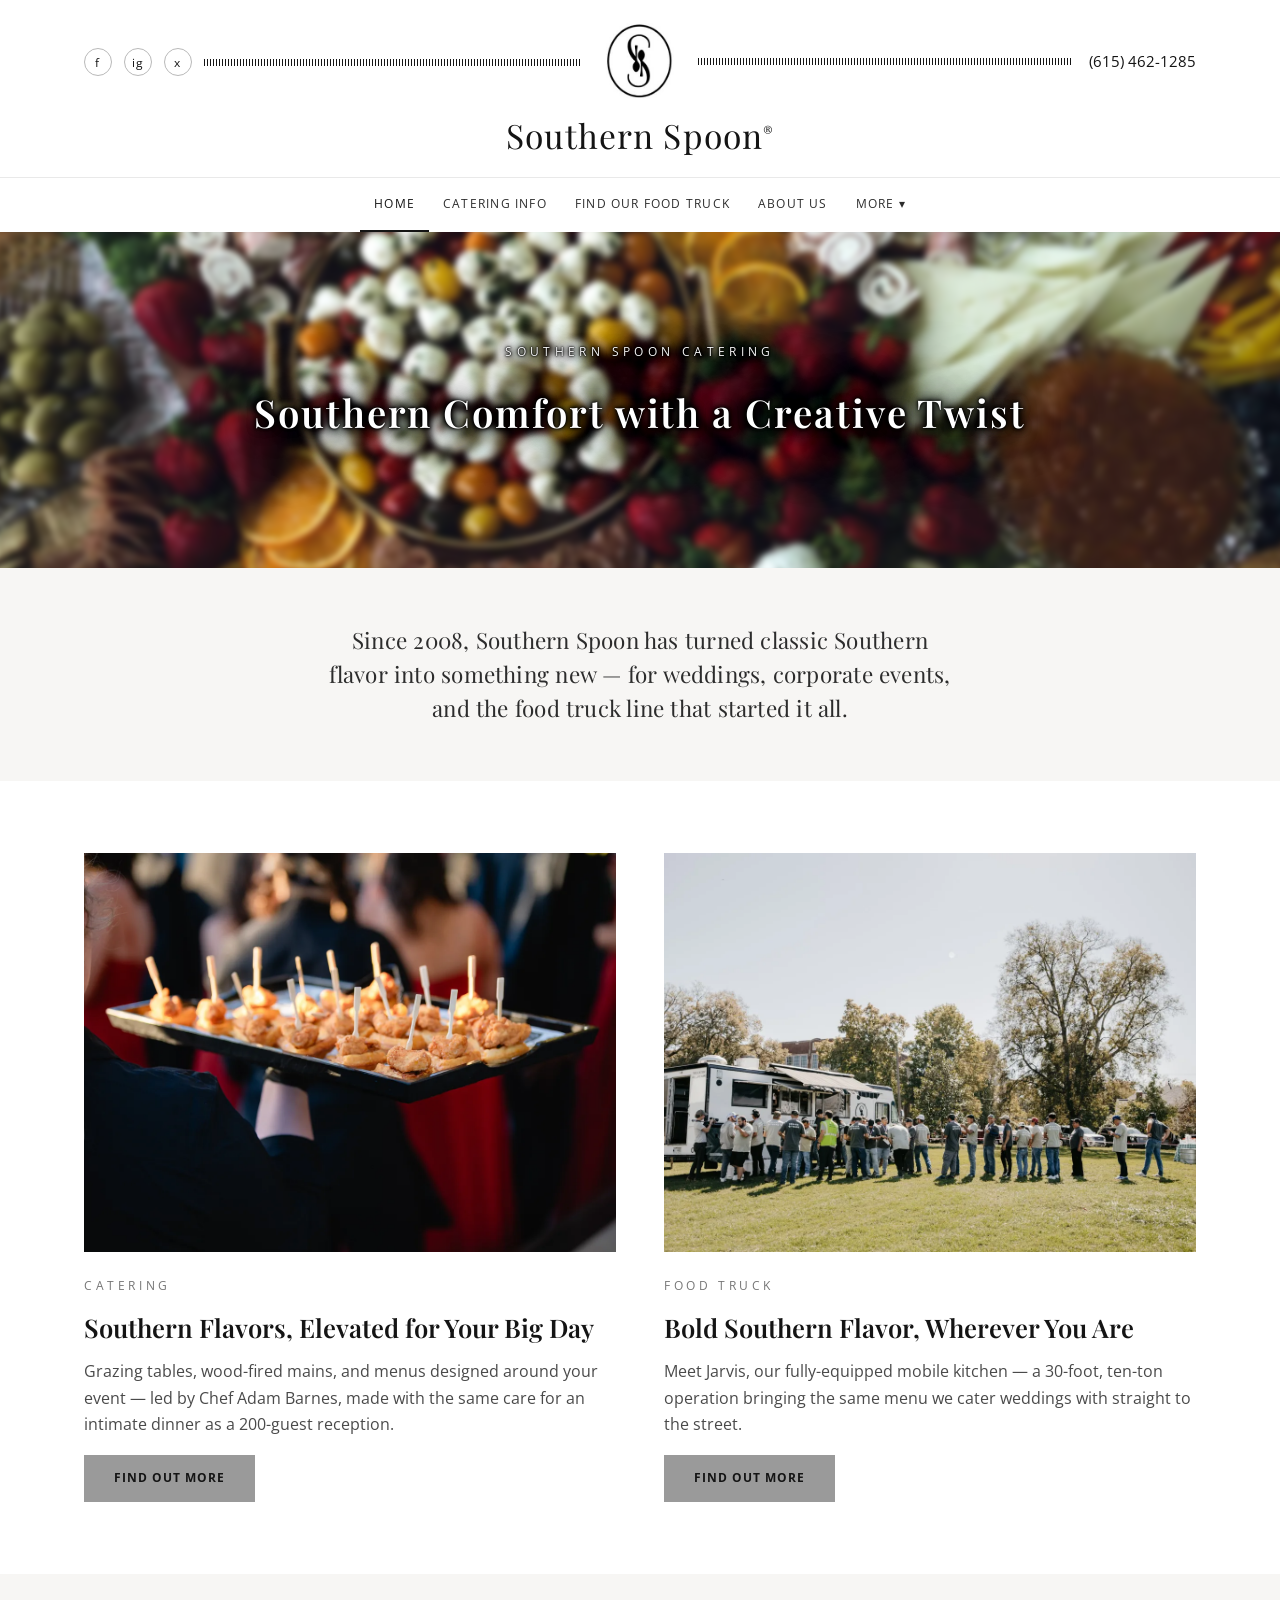
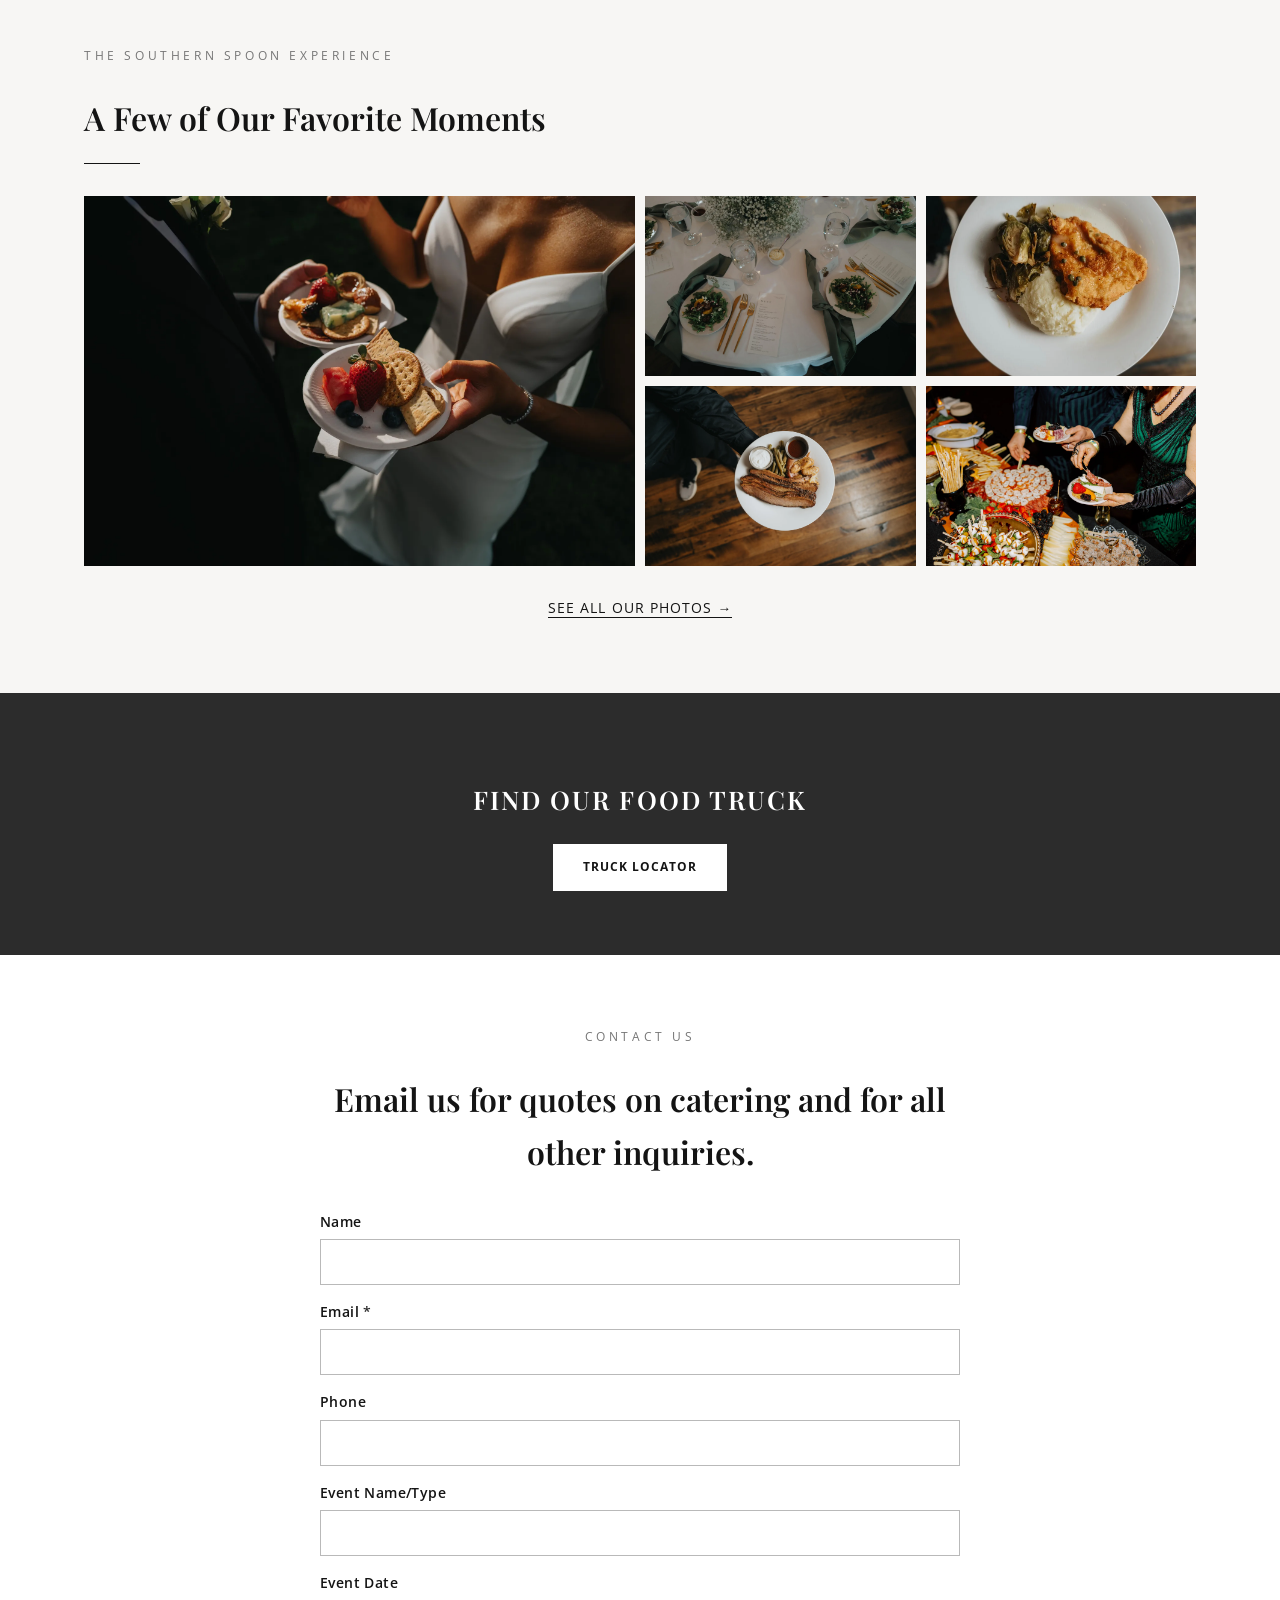
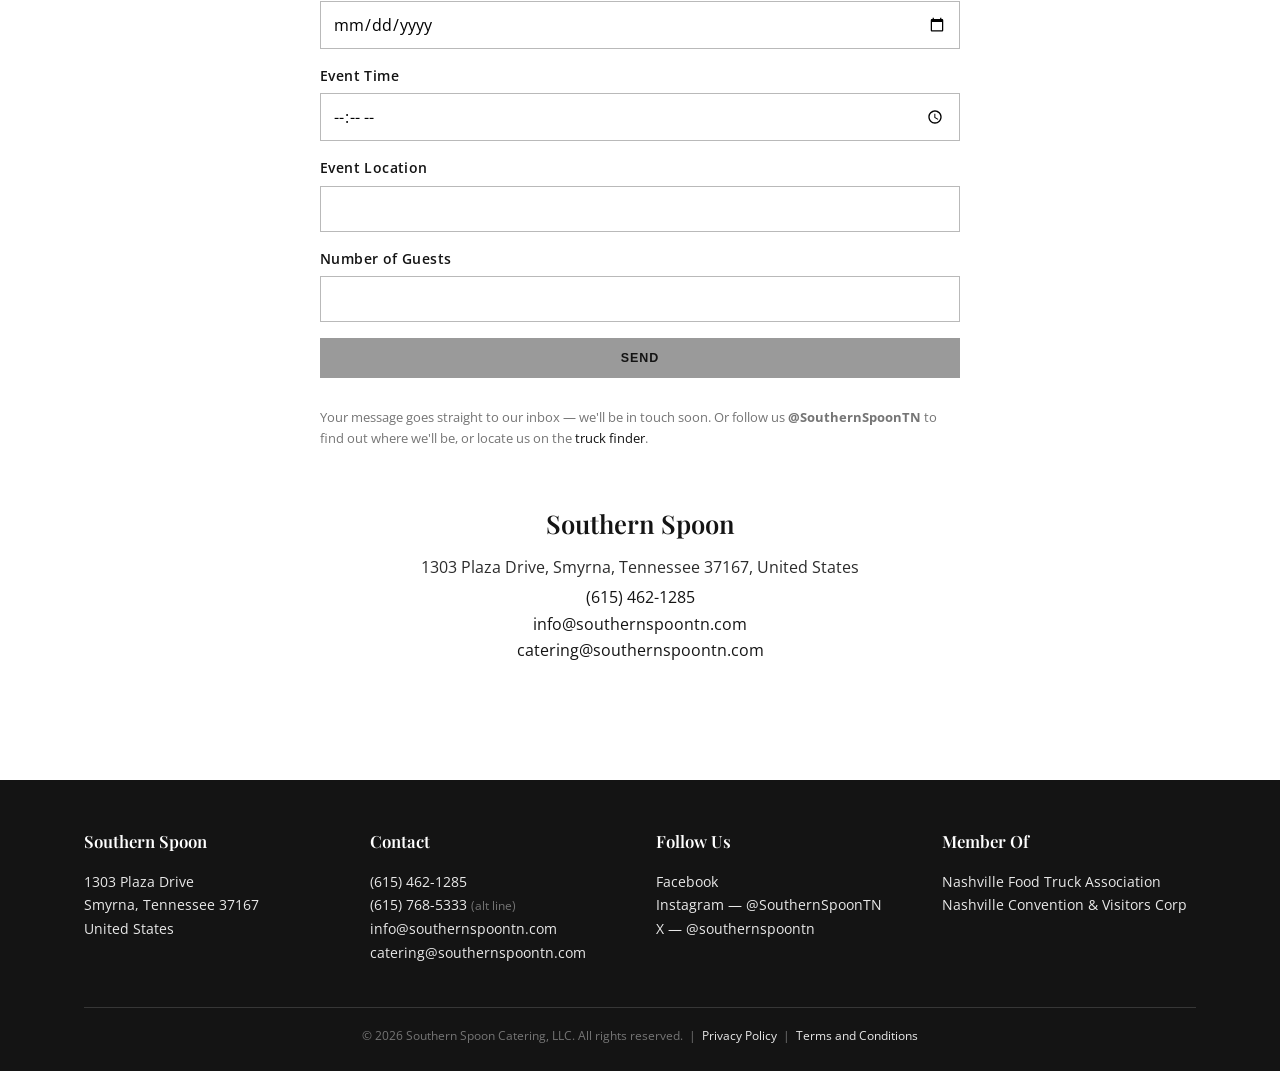
<file: index.html>
<!DOCTYPE html>
<html lang="en">
<head>
<meta charset="UTF-8">
<meta name="viewport" content="width=device-width, initial-scale=1.0">
<title>Southern Spoon | Nashville Catering &amp; Food Truck</title>
<meta name="description" content="Southern Spoon is a Nashville catering company and food truck serving reimagined Southern comfort food for weddings, corporate events, and parties since 2008.">
<meta name="robots" content="index, follow">
<link rel="canonical" href="https://southernspoontn.com/">
<link rel="icon" href="assets/logos/logo_fb.jpg" type="image/jpeg">

<meta property="og:type" content="website">
<meta property="og:site_name" content="Southern Spoon">
<meta property="og:title" content="Southern Spoon | Nashville Catering & Food Truck">
<meta property="og:description" content="Southern comfort food with a creative twist. Full-service catering and a mobile food truck serving Nashville, TN.">
<meta property="og:url" content="https://southernspoontn.com/">
<meta property="og:image" content="https://southernspoontn.com/assets/images/charcuterie-mozzarella-prosciutto-spread.webp">
<meta property="og:locale" content="en_US">
<meta name="twitter:card" content="summary_large_image">
<meta name="twitter:site" content="@southernspoontn">
<meta name="twitter:title" content="Southern Spoon | Nashville Catering & Food Truck">
<meta name="twitter:description" content="Southern comfort food with a creative twist. Full-service catering and a mobile food truck serving Nashville, TN.">
<meta name="twitter:image" content="https://southernspoontn.com/assets/images/charcuterie-mozzarella-prosciutto-spread.webp">

<link rel="preconnect" href="https://fonts.googleapis.com">
<link rel="preconnect" href="https://fonts.gstatic.com" crossorigin>
<link href="https://fonts.googleapis.com/css2?family=Open+Sans:wght@400;600;700&family=Playfair+Display:ital,wght@0,400;0,600;0,700;1,600&display=swap" rel="stylesheet">
<link rel="stylesheet" href="css/style.css">

<script type="application/ld+json">
{
  "@context": "https://schema.org",
  "@type": "LocalBusiness",
  "name": "Southern Spoon",
  "image": "https://southernspoontn.com/assets/images/charcuterie-mozzarella-prosciutto-spread.webp",
  "url": "https://southernspoontn.com/",
  "telephone": "+1-615-462-1285",
  "email": "catering@southernspoontn.com",
  "address": {
    "@type": "PostalAddress",
    "streetAddress": "1303 Plaza Drive",
    "addressLocality": "Smyrna",
    "addressRegion": "TN",
    "postalCode": "37167",
    "addressCountry": "US"
  },
  "geo": {
    "@type": "GeoCoordinates",
    "latitude": "36.1622",
    "longitude": "-86.7744"
  },
  "areaServed": "Nashville, TN",
  "servesCuisine": "Southern Fusion",
  "priceRange": "$$",
  "hasMap": "https://maps.app.goo.gl/wmHcyHtJChNEPofJA",
  "sameAs": [
    "https://www.facebook.com/southernspoontn",
    "https://www.instagram.com/southernspoontn",
    "https://x.com/southernspoontn"
  ],
  "foundingDate": "2008",
  "founder": [
    { "@type": "Person", "name": "Adam Barnes" },
    { "@type": "Person", "name": "Crystal Barnes" }
  ]
}
</script>
</head>
<body>

<header class="site-header">
  <div class="header-top">
    <div class="social-links">
      <a href="https://www.facebook.com/southernspoontn" aria-label="Facebook" target="_blank" rel="noopener">f</a>
      <a href="https://www.instagram.com/southernspoontn" aria-label="Instagram" target="_blank" rel="noopener">ig</a>
      <a href="https://x.com/southernspoontn" aria-label="X / Twitter" target="_blank" rel="noopener">x</a>
      <span class="brand-stripe-h" aria-hidden="true"></span>
    </div>
    <a href="index.html" class="brand-monogram">
      <img src="assets/logos/logo_fb.jpg" alt="Southern Spoon monogram">
    </a>
    <div class="header-phone">
      <span class="brand-stripe-h" aria-hidden="true"></span>
      <a href="tel:6154621285">(615) 462-1285</a>
    </div>
  </div>
  <div class="brand-wordmark"><a href="index.html">Southern Spoon<sup>&reg;</sup></a></div>
  <nav class="main-nav" data-open="false">
    <div class="nav-inner">
      <button type="button" class="nav-toggle" aria-expanded="false" aria-controls="primary-menu" aria-label="Toggle menu">
        <span></span><span></span><span></span>
      </button>
      <ul id="primary-menu">
      <li><a href="index.html" class="active">Home</a></li>
      <li><a href="catering-info.html">Catering Info</a></li>
      <li><a href="https://streetfoodfinder.com/southernspoontn" target="_blank" rel="noopener">Find Our Food Truck</a></li>
      <li><a href="about-us.html">About Us</a></li>
      <li class="has-dropdown">
        <button type="button" class="dropdown-toggle" aria-expanded="false">More <span class="caret">&#9662;</span></button>
        <ul class="dropdown">
            <li><a href="photos.html">Photos</a></li>
          <li><a href="partners.html">Partners</a></li>
          <li><a href="contact-us.html">Contact Us</a></li>
        </ul>
      </li>
      </ul>
    </div>
  </nav>
</header>

<div class="hero home-hero">
  <img class="hero-bg" src="assets/images/charcuterie-mozzarella-prosciutto-spread.webp" alt="A vibrant Southern Spoon charcuterie spread with mozzarella, prosciutto, and citrus" loading="eager" fetchpriority="high">
  <div class="hero-content">
    <span class="eyebrow">Southern Spoon Catering</span>
    <h1>Southern Comfort with a Creative Twist</h1>
  </div>
</div>

<section class="intro-strip">
  <div class="container">
    <p>Since 2008, Southern Spoon has turned classic Southern flavor into something new — for weddings, corporate events, and the food truck line that started it all.</p>
  </div>
</section>

<section class="offerings">
  <div class="container">
    <div class="offerings-grid">
      <div class="offering-card">
        <div class="photo-frame">
          <img src="assets/images/passed-appetizer-tray-evening-event.webp" alt="Server presenting a tray of passed appetizers at a Southern Spoon catered evening event" loading="lazy">
        </div>
        <span class="eyebrow-label">Catering</span>
        <h3>Southern Flavors, Elevated for Your Big Day</h3>
        <p>Grazing tables, wood-fired mains, and menus designed around your event — led by Chef Adam Barnes, made with the same care for an intimate dinner as a 200-guest reception.</p>
        <a class="btn" href="catering-info.html">Find Out More</a>
      </div>
      <div class="offering-card">
        <div class="photo-frame">
          <img src="assets/images/customers-lined-up-food-truck.webp" alt="Guests lined up at the Southern Spoon food truck, Jarvis, in the park" loading="lazy">
        </div>
        <span class="eyebrow-label">Food Truck</span>
        <h3>Bold Southern Flavor, Wherever You Are</h3>
        <p>Meet Jarvis, our fully-equipped mobile kitchen — a 30-foot, ten-ton operation bringing the same menu we cater weddings with straight to the street.</p>
        <a class="btn" href="about-us.html">Find Out More</a>
      </div>
    </div>
  </div>
</section>

<section class="moments alt">
  <div class="container">
    <span class="eyebrow-label">The Southern Spoon Experience</span>
    <h2>A Few of Our Favorite Moments</h2>
    <hr class="section-divider" style="margin-left:0;">
    <div class="moments-grid">
      <a class="moment moment-large" href="photos.html">
        <img src="assets/images/bride-groom-eating-appetizers-wedding.webp" alt="Bride and groom enjoying appetizers at their Southern Spoon catered wedding" loading="lazy">
      </a>
      <a class="moment" href="photos.html">
        <img src="assets/images/reception-table-menu-cards-candles.webp" alt="Elegant Southern Spoon reception table setting with plated salads, menu cards, and candlelight" loading="lazy">
      </a>
      <a class="moment" href="photos.html">
        <img src="assets/images/plated-fried-chicken-mash-greens-overhead.webp" alt="Overhead view of plated fried chicken with mashed potatoes and greens" loading="lazy">
      </a>
      <a class="moment" href="photos.html">
        <img src="assets/images/plated-brisket-entree-overhead.webp" alt="Overhead view of a plated brisket entree from Southern Spoon" loading="lazy">
      </a>
      <a class="moment" href="photos.html">
        <img src="assets/images/guests-charcuterie-spread-evening-event.webp" alt="Guests serving themselves at a Southern Spoon evening event spread" loading="lazy">
      </a>
    </div>
    <p class="moments-more"><a href="photos.html">See all our photos &rarr;</a></p>
  </div>
</section>

<section class="cta-band">
  <div class="container">
    <h2>Find Our Food Truck</h2>
    <a class="btn btn-white" href="https://streetfoodfinder.com/southernspoontn" target="_blank" rel="noopener">Truck Locator</a>
  </div>
</section>

<section>
  <div class="container">
    <div class="contact-cta">
      <span class="eyebrow-label">Contact Us</span>
      <h2>Email us for quotes on catering and for all other inquiries.</h2>
      <form class="contact-form" id="contact-form" action="https://formsubmit.co/info@southernspoontn.com" method="POST">
        <input type="hidden" name="_subject" value="New inquiry from southernspoontn.com">
        <input type="hidden" name="_template" value="table">
        <input type="hidden" name="_next" value="https://southernspoontn.com/?sent=true">
        <input type="text" name="_honey" class="form-honeypot" tabindex="-1" autocomplete="off">
        <div>
          <label for="home-name">Name</label>
          <input type="text" id="home-name" name="name">
        </div>
        <div>
          <label for="home-email">Email <span class="required">*</span></label>
          <input type="email" id="home-email" name="email" required>
        </div>
        <div>
          <label for="home-phone">Phone</label>
          <input type="tel" id="home-phone" name="phone">
        </div>
        <div>
          <label for="home-event-type">Event Name/Type</label>
          <input type="text" id="home-event-type" name="event-type">
        </div>
        <div>
          <label for="home-event-date">Event Date</label>
          <input type="date" id="home-event-date" name="event-date">
        </div>
        <div>
          <label for="home-event-time">Event Time</label>
          <input type="time" id="home-event-time" name="event-time">
        </div>
        <div>
          <label for="home-event-location">Event Location</label>
          <input type="text" id="home-event-location" name="event-location">
        </div>
        <div>
          <label for="home-guests">Number of Guests</label>
          <input type="number" id="home-guests" name="guests" min="0">
        </div>
        <button type="submit" class="btn">Send</button>
        <p class="form-note">Your message goes straight to our inbox — we'll be in touch soon. Or follow us <strong>@SouthernSpoonTN</strong> to find out where we'll be, or locate us on the <a href="https://streetfoodfinder.com/southernspoontn" target="_blank" rel="noopener">truck finder</a>.</p>
      </form>
      <div class="form-thanks">
        <h3>Thanks — your message is on its way!</h3>
        <p>We'll be in touch soon. In the meantime, follow us <strong>@SouthernSpoonTN</strong> to see where we'll be next.</p>
      </div>
    </div>
  </div>

  <div class="contact-summary">
    <h3>Southern Spoon</h3>
    <p>1303 Plaza Drive, Smyrna, Tennessee 37167, United States</p>
    <p>
      <a href="tel:6154621285">(615) 462-1285</a><br>
      <a href="mailto:info@southernspoontn.com">info@southernspoontn.com</a><br>
      <a href="mailto:catering@southernspoontn.com">catering@southernspoontn.com</a>
    </p>
  </div>
</section>

<footer class="site-footer">
  <div class="container">
    <div class="footer-grid">
      <div>
        <h4>Southern Spoon</h4>
        <p><a href="https://maps.app.goo.gl/wmHcyHtJChNEPofJA" target="_blank" rel="noopener">1303 Plaza Drive<br>Smyrna, Tennessee 37167<br>United States</a></p>
      </div>
      <div>
        <h4>Contact</h4>
        <p>
          <a href="tel:6154621285">(615) 462-1285</a><br>
          <a href="tel:6157685333">(615) 768-5333</a> <span style="color:var(--gray-500); font-size:0.85em;">(alt line)</span><br>
          <a href="mailto:info@southernspoontn.com">info@southernspoontn.com</a><br>
          <a href="mailto:catering@southernspoontn.com">catering@southernspoontn.com</a>
        </p>
      </div>
      <div>
        <h4>Follow Us</h4>
        <p>
          <a href="https://www.facebook.com/southernspoontn" target="_blank" rel="noopener">Facebook</a><br>
          <a href="https://www.instagram.com/southernspoontn" target="_blank" rel="noopener">Instagram — @SouthernSpoonTN</a><br>
          <a href="https://x.com/southernspoontn" target="_blank" rel="noopener">X — @southernspoontn</a>
        </p>
      </div>
      <div>
        <h4>Member Of</h4>
        <p>Nashville Food Truck Association<br>Nashville Convention &amp; Visitors Corp</p>
      </div>
    </div>
    <div class="footer-bottom">
      &copy; 2026 Southern Spoon Catering, LLC. All rights reserved. &nbsp;|&nbsp;
      <a href="#">Privacy Policy</a> &nbsp;|&nbsp; <a href="#">Terms and Conditions</a>
    </div>
  </div>
</footer>

<script src="js/contact-form.js"></script>
<script src="js/nav.js" defer></script>
</body>
</html>
</file>
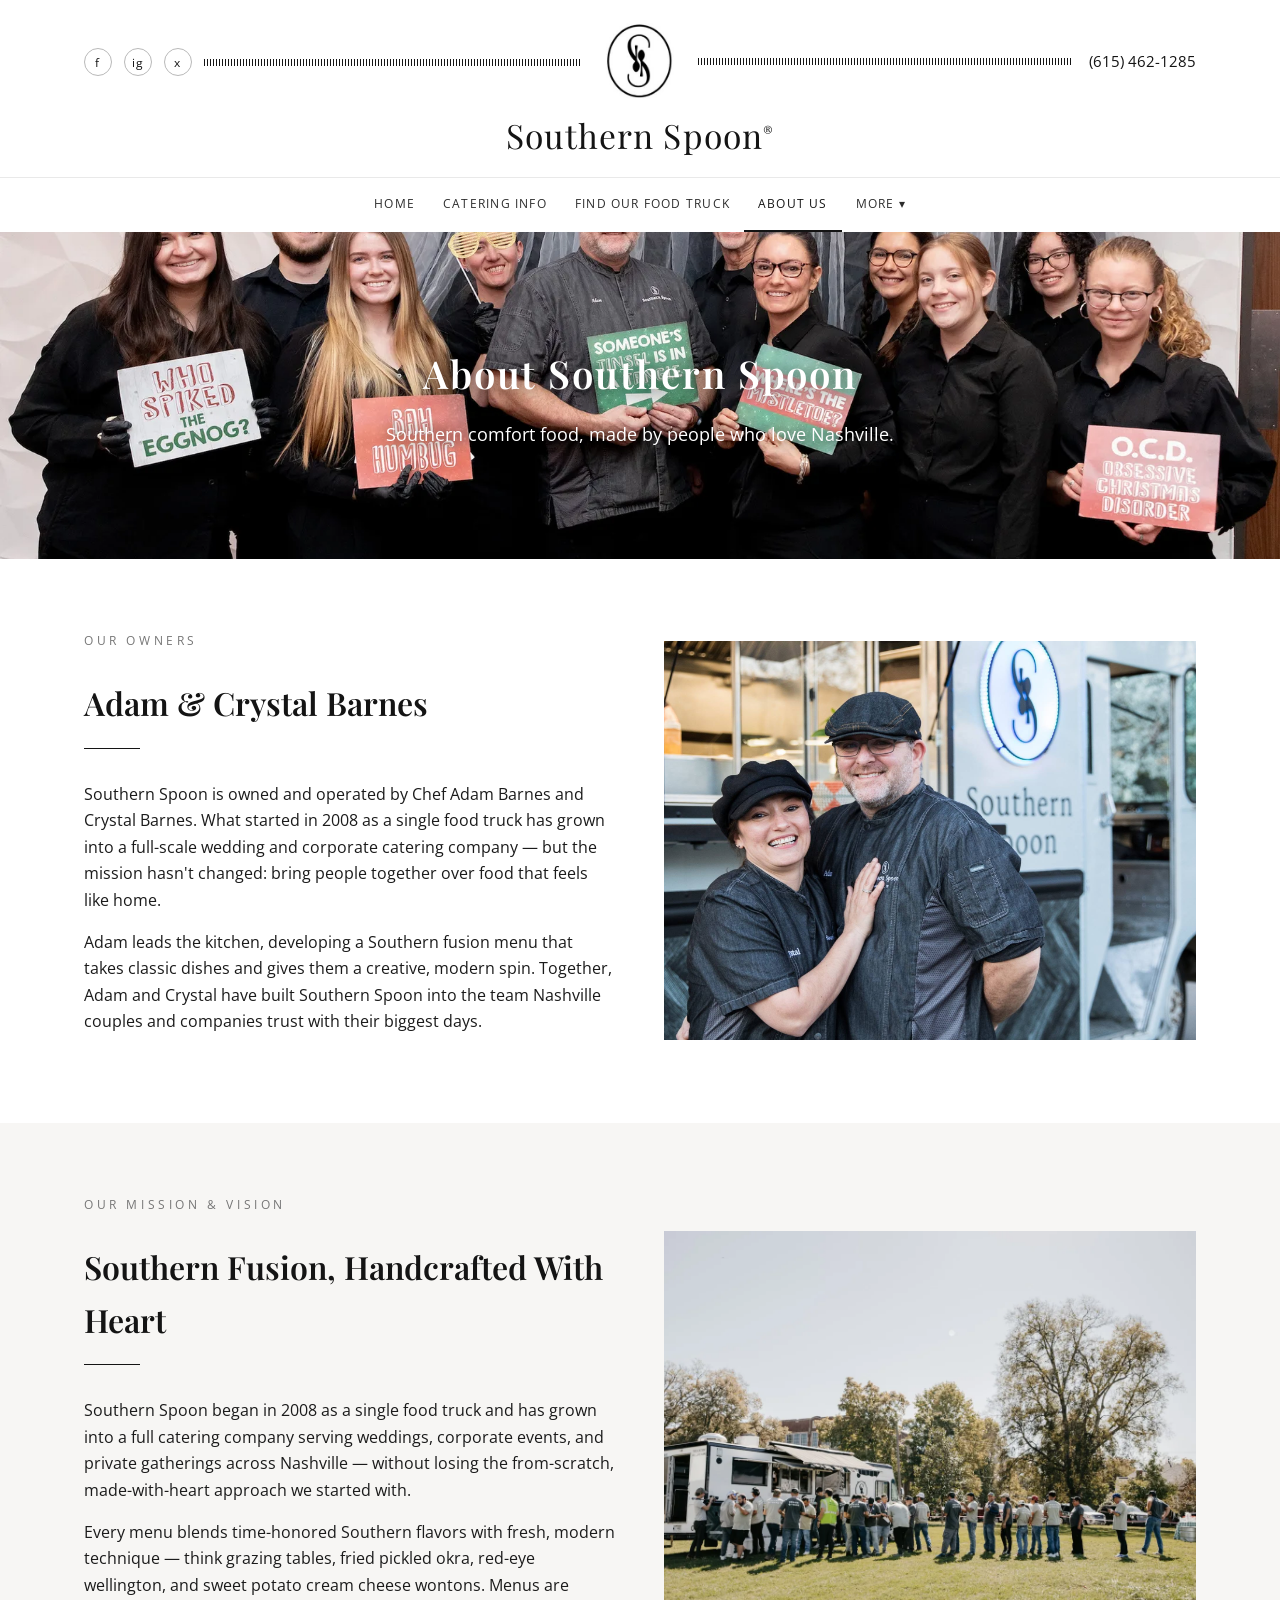
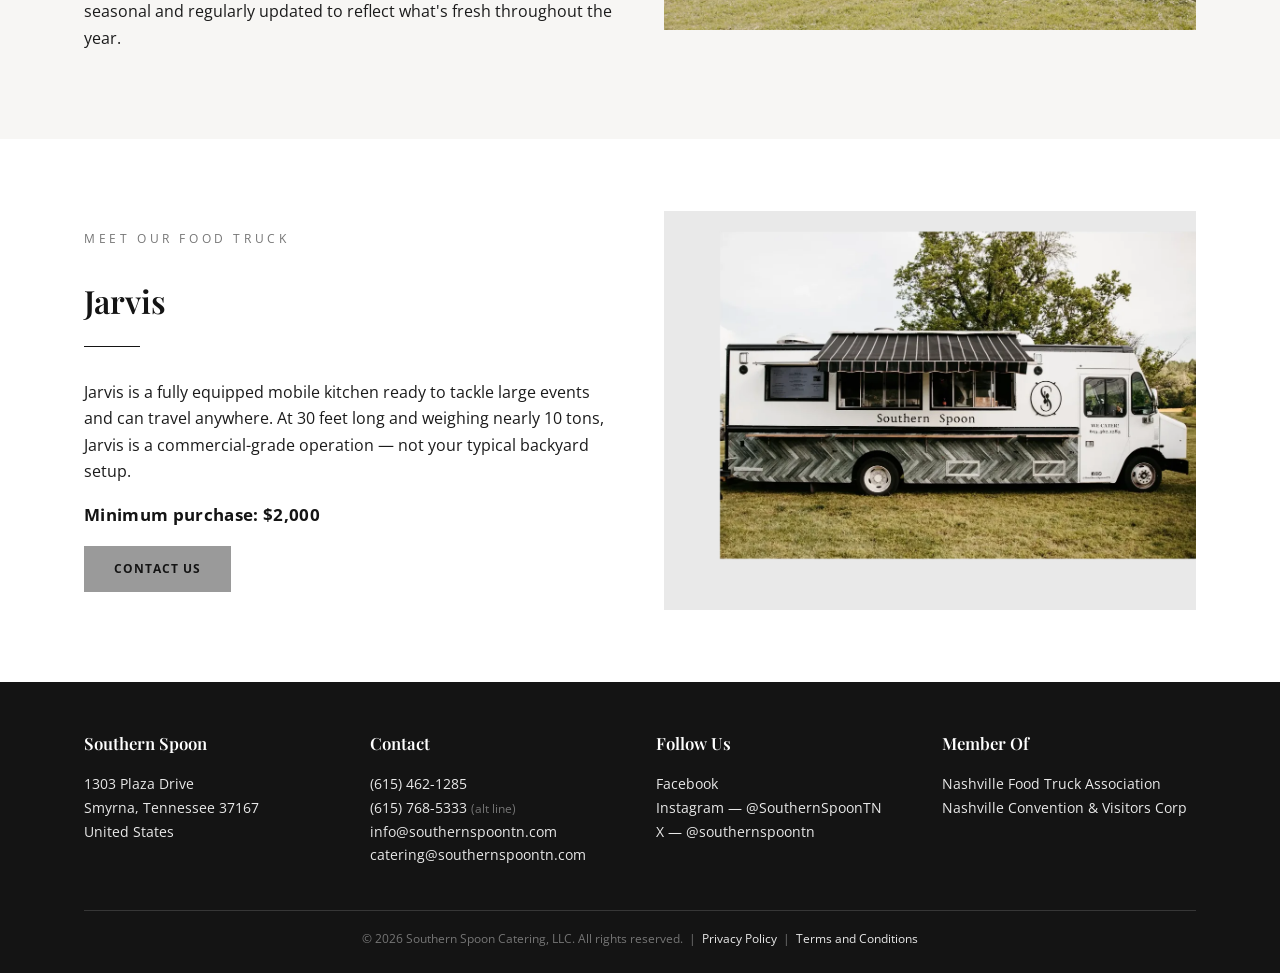
<file: about-our-food-truck.html>
<!DOCTYPE html>
<html lang="en">
<head>
<meta charset="UTF-8">
<title>Moved | Southern Spoon Nashville</title>
<link rel="canonical" href="https://southernspoontn.com/about-us.html">
<meta http-equiv="refresh" content="0; url=about-us.html">
</head>
<body>
<p>This page has moved to <a href="about-us.html">About Us</a>.</p>
</body>
</html>
</file>
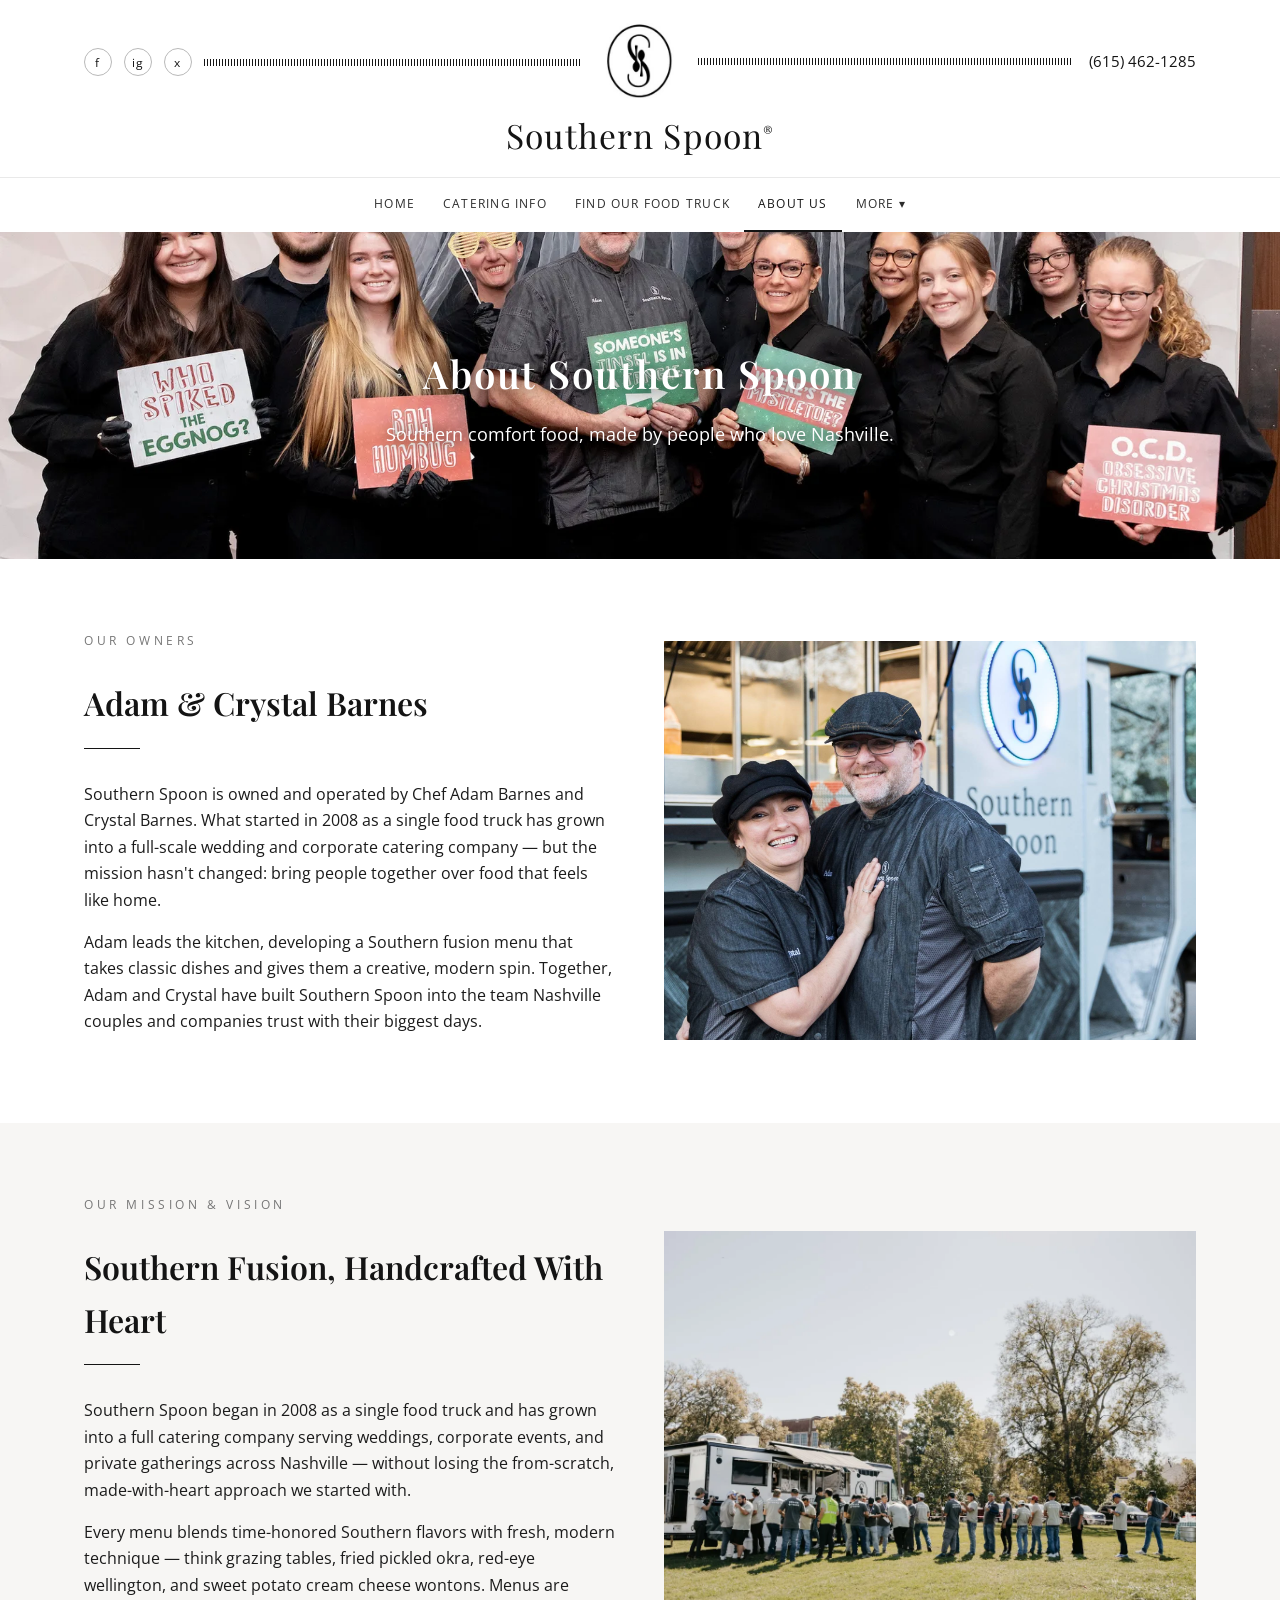
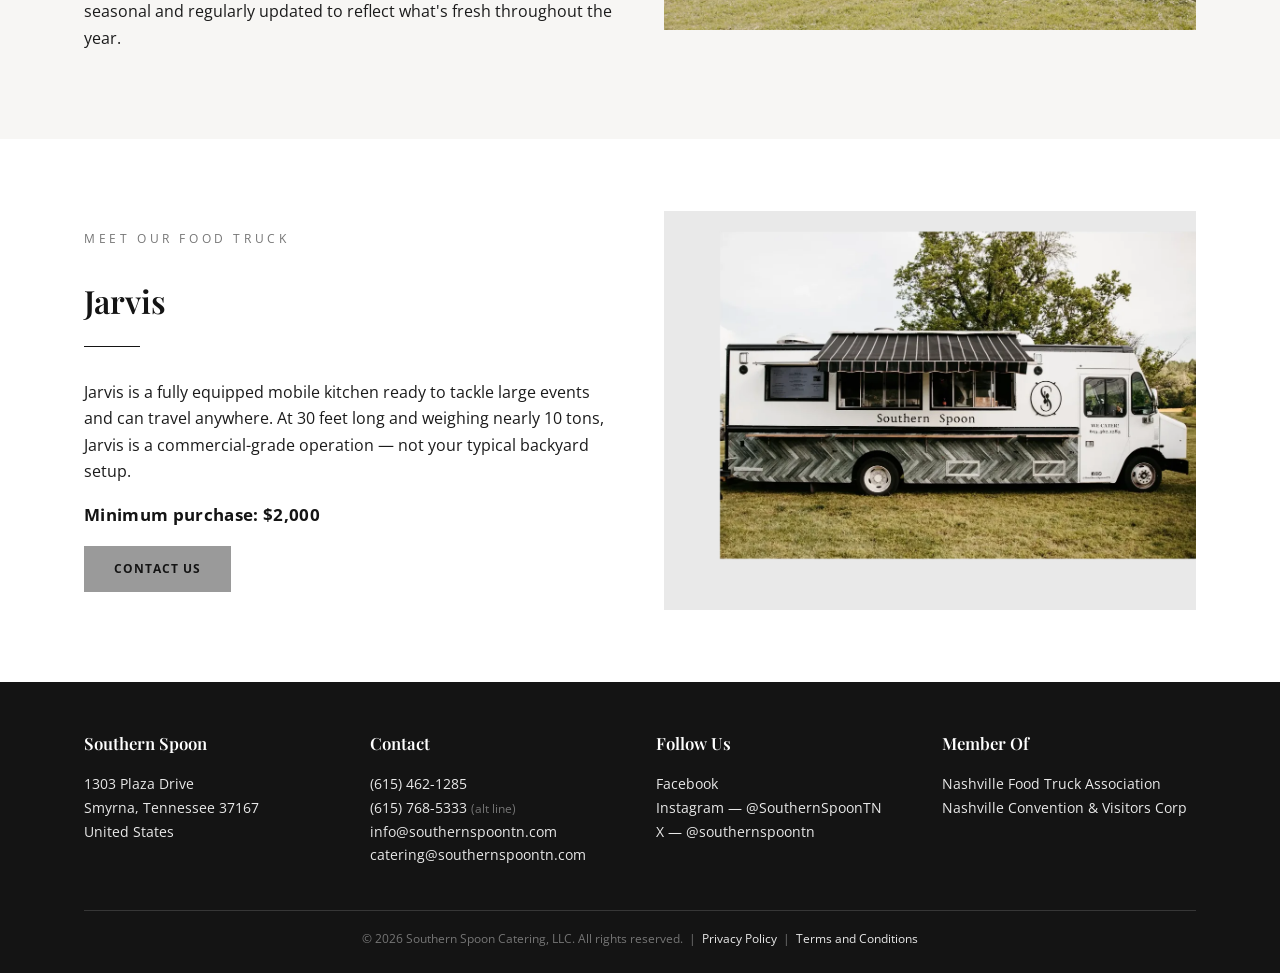
<file: about-us.html>
<!DOCTYPE html>
<html lang="en">
<head>
<meta charset="UTF-8">
<meta name="viewport" content="width=device-width, initial-scale=1.0">
<title>About Us | Southern Spoon Nashville</title>
<meta name="description" content="Southern Spoon is owned by Adam &amp; Crystal Barnes, serving Southern fusion catering for Nashville weddings and corporate events since 2008. Meet our team and Jarvis, our food truck.">
<meta name="robots" content="index, follow">
<link rel="canonical" href="https://southernspoontn.com/about-us.html">
<link rel="icon" href="assets/logos/logo_fb.jpg" type="image/jpeg">

<meta property="og:type" content="website">
<meta property="og:site_name" content="Southern Spoon">
<meta property="og:title" content="About Us | Southern Spoon Nashville">
<meta property="og:description" content="Owned by Adam &amp; Crystal Barnes, Southern Spoon has served Southern fusion catering for Nashville weddings and corporate events since 2008.">
<meta property="og:url" content="https://southernspoontn.com/about-us.html">
<meta property="og:image" content="https://southernspoontn.com/assets/images/catering-team-group-portrait-indoor.webp">
<meta property="og:locale" content="en_US">
<meta name="twitter:card" content="summary_large_image">

<link rel="preconnect" href="https://fonts.googleapis.com">
<link rel="preconnect" href="https://fonts.gstatic.com" crossorigin>
<link href="https://fonts.googleapis.com/css2?family=Open+Sans:wght@400;600;700&family=Playfair+Display:ital,wght@0,400;0,600;0,700;1,600&display=swap" rel="stylesheet">
<link rel="stylesheet" href="css/style.css">
</head>
<body>

<header class="site-header">
  <div class="header-top">
    <div class="social-links">
      <a href="https://www.facebook.com/southernspoontn" aria-label="Facebook" target="_blank" rel="noopener">f</a>
      <a href="https://www.instagram.com/southernspoontn" aria-label="Instagram" target="_blank" rel="noopener">ig</a>
      <a href="https://x.com/southernspoontn" aria-label="X / Twitter" target="_blank" rel="noopener">x</a>
      <span class="brand-stripe-h" aria-hidden="true"></span>
    </div>
    <a href="index.html" class="brand-monogram">
      <img src="assets/logos/logo_fb.jpg" alt="Southern Spoon monogram">
    </a>
    <div class="header-phone">
      <span class="brand-stripe-h" aria-hidden="true"></span>
      <a href="tel:6154621285">(615) 462-1285</a>
    </div>
  </div>
  <div class="brand-wordmark"><a href="index.html">Southern Spoon<sup>&reg;</sup></a></div>
  <nav class="main-nav" data-open="false">
    <div class="nav-inner">
      <button type="button" class="nav-toggle" aria-expanded="false" aria-controls="primary-menu" aria-label="Toggle menu">
        <span></span><span></span><span></span>
      </button>
      <ul id="primary-menu">
      <li><a href="index.html">Home</a></li>
      <li><a href="catering-info.html">Catering Info</a></li>
      <li><a href="https://streetfoodfinder.com/southernspoontn" target="_blank" rel="noopener">Find Our Food Truck</a></li>
      <li><a href="about-us.html" class="active">About Us</a></li>
      <li class="has-dropdown">
        <button type="button" class="dropdown-toggle" aria-expanded="false">More <span class="caret">&#9662;</span></button>
        <ul class="dropdown">
            <li><a href="photos.html">Photos</a></li>
          <li><a href="partners.html">Partners</a></li>
          <li><a href="contact-us.html">Contact Us</a></li>
        </ul>
      </li>
      </ul>
    </div>
  </nav>
</header>

<div class="hero page-hero">
  <img class="hero-bg" src="assets/images/catering-team-group-portrait-indoor.webp" alt="The Southern Spoon catering team" loading="eager" fetchpriority="high">
  <div class="hero-content">
    <h1>About Southern Spoon</h1>
    <p>Southern comfort food, made by people who love Nashville.</p>
  </div>
</div>

<section>
  <div class="container two-col">
    <div>
      <span class="eyebrow-label">Our Owners</span>
      <h2>Adam &amp; Crystal Barnes</h2>
      <hr class="section-divider" style="margin-left:0;">
      <p>Southern Spoon is owned and operated by Chef Adam Barnes and Crystal Barnes. What started in 2008 as a single food truck has grown into a full-scale wedding and corporate catering company — but the mission hasn't changed: bring people together over food that feels like home.</p>
      <p>Adam leads the kitchen, developing a Southern fusion menu that takes classic dishes and gives them a creative, modern spin. Together, Adam and Crystal have built Southern Spoon into the team Nashville couples and companies trust with their biggest days.</p>
    </div>
    <div class="photo-frame">
      <img src="assets/images/adam-crystal-barnes-portrait.jpg" alt="Adam and Crystal Barnes, owners of Southern Spoon" loading="lazy">
    </div>
  </div>
</section>

<section class="alt">
  <div class="container two-col">
    <div class="photo-frame" style="order:2;">
      <img src="assets/images/customers-lined-up-food-truck.webp" alt="Customers lined up at the Southern Spoon food truck" loading="lazy">
    </div>
    <div style="order:1;">
      <span class="eyebrow-label">Our Mission &amp; Vision</span>
      <h2>Southern Fusion, Handcrafted With Heart</h2>
      <hr class="section-divider" style="margin-left:0;">
      <p>Southern Spoon began in 2008 as a single food truck and has grown into a full catering company serving weddings, corporate events, and private gatherings across Nashville — without losing the from-scratch, made-with-heart approach we started with.</p>
      <p>Every menu blends time-honored Southern flavors with fresh, modern technique — think grazing tables, fried pickled okra, red-eye wellington, and sweet potato cream cheese wontons. Menus are seasonal and regularly updated to reflect what's fresh throughout the year.</p>
    </div>
  </div>
</section>

<section>
  <div class="container two-col">
    <div>
      <span class="eyebrow-label">Meet Our Food Truck</span>
      <h2>Jarvis</h2>
      <hr class="section-divider" style="margin-left:0;">
      <p>Jarvis is a fully equipped mobile kitchen ready to tackle large events and can travel anywhere. At 30 feet long and weighing nearly 10 tons, Jarvis is a commercial-grade operation — not your typical backyard setup.</p>
      <p class="price">Minimum purchase: $2,000</p>
      <a class="btn" href="contact-us.html">Contact Us</a>
    </div>
    <div class="photo-frame">
      <img src="assets/images/food-truck-wide-daytime-grass.webp" alt="Jarvis, the Southern Spoon food truck, parked on grass on a sunny day" loading="lazy">
    </div>
  </div>
</section>

<footer class="site-footer">
  <div class="container">
    <div class="footer-grid">
      <div>
        <h4>Southern Spoon</h4>
        <p><a href="https://maps.app.goo.gl/wmHcyHtJChNEPofJA" target="_blank" rel="noopener">1303 Plaza Drive<br>Smyrna, Tennessee 37167<br>United States</a></p>
      </div>
      <div>
        <h4>Contact</h4>
        <p>
          <a href="tel:6154621285">(615) 462-1285</a><br>
          <a href="tel:6157685333">(615) 768-5333</a> <span style="color:var(--gray-500); font-size:0.85em;">(alt line)</span><br>
          <a href="mailto:info@southernspoontn.com">info@southernspoontn.com</a><br>
          <a href="mailto:catering@southernspoontn.com">catering@southernspoontn.com</a>
        </p>
      </div>
      <div>
        <h4>Follow Us</h4>
        <p>
          <a href="https://www.facebook.com/southernspoontn" target="_blank" rel="noopener">Facebook</a><br>
          <a href="https://www.instagram.com/southernspoontn" target="_blank" rel="noopener">Instagram — @SouthernSpoonTN</a><br>
          <a href="https://x.com/southernspoontn" target="_blank" rel="noopener">X — @southernspoontn</a>
        </p>
      </div>
      <div>
        <h4>Member Of</h4>
        <p>Nashville Food Truck Association<br>Nashville Convention &amp; Visitors Corp</p>
      </div>
    </div>
    <div class="footer-bottom">
      &copy; 2026 Southern Spoon Catering, LLC. All rights reserved. &nbsp;|&nbsp;
      <a href="#">Privacy Policy</a> &nbsp;|&nbsp; <a href="#">Terms and Conditions</a>
    </div>
  </div>
</footer>

<script src="js/nav.js" defer></script>
</body>
</html>
</file>
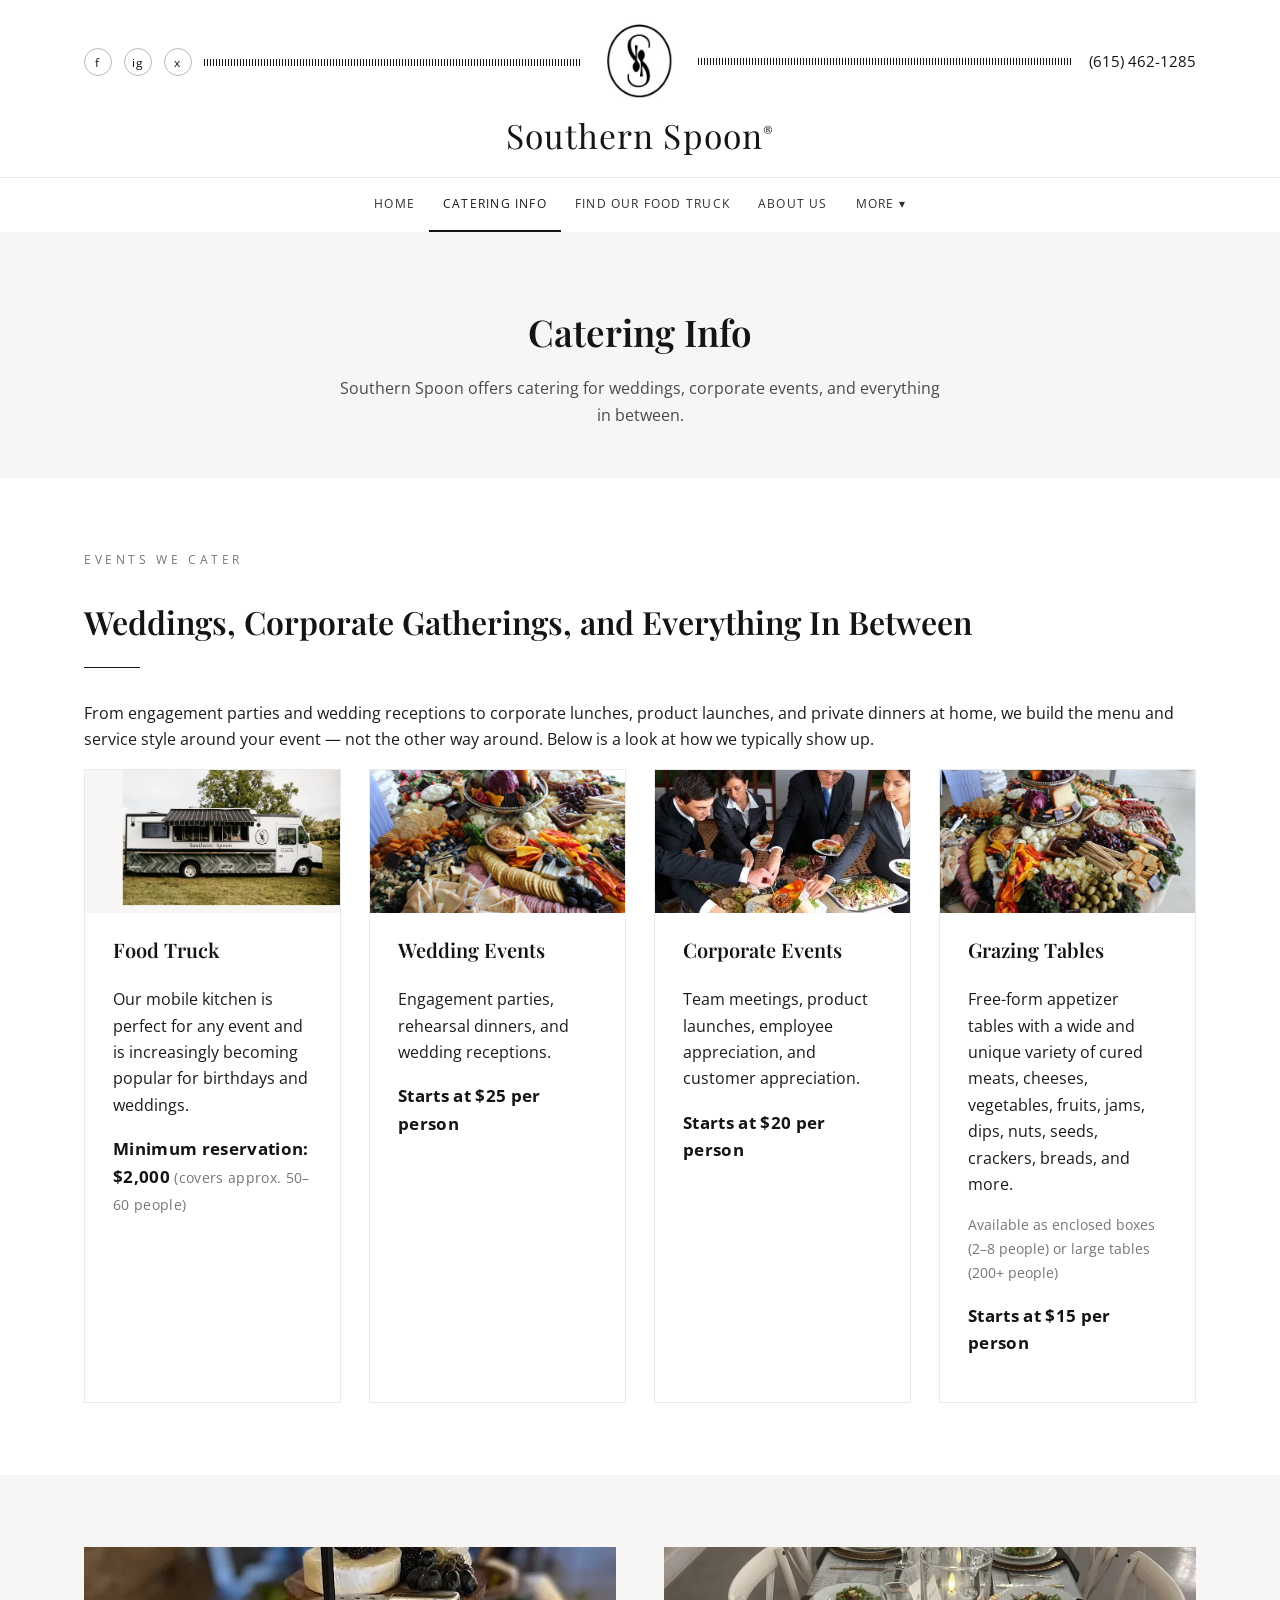
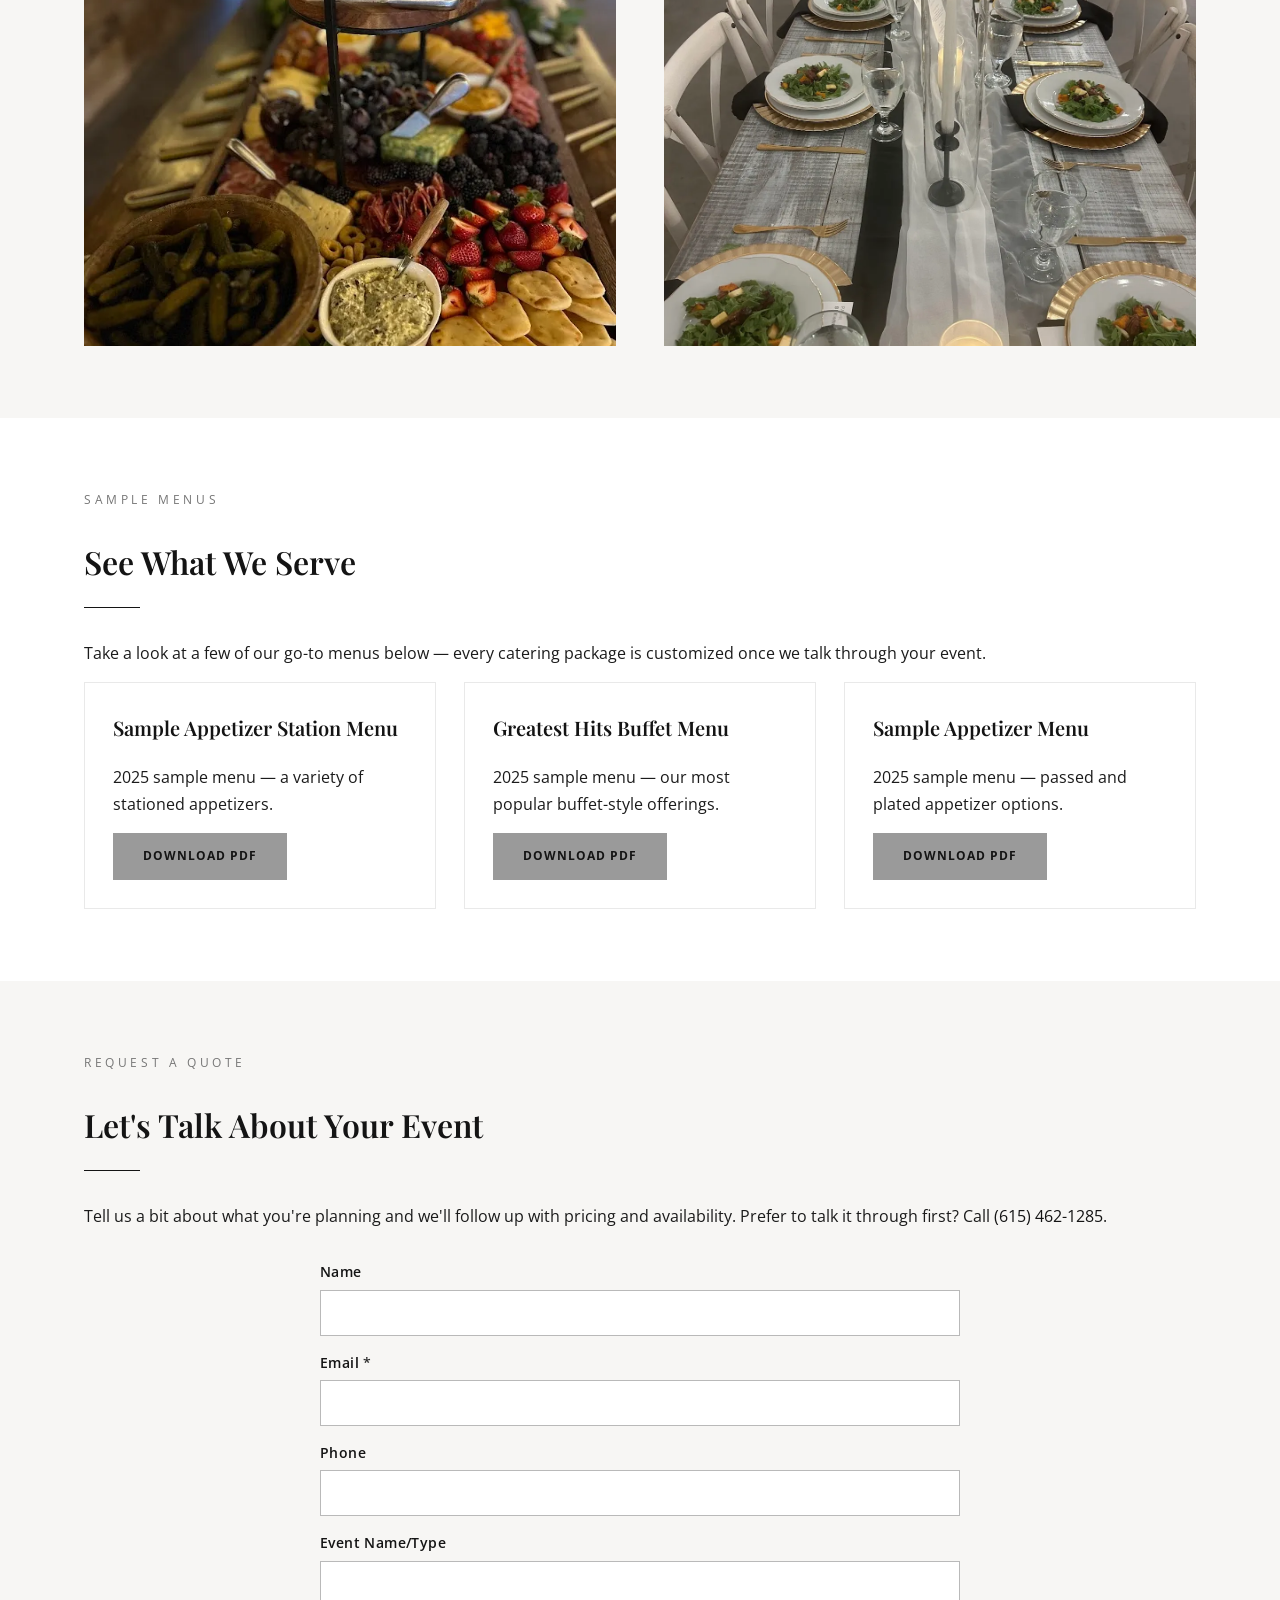
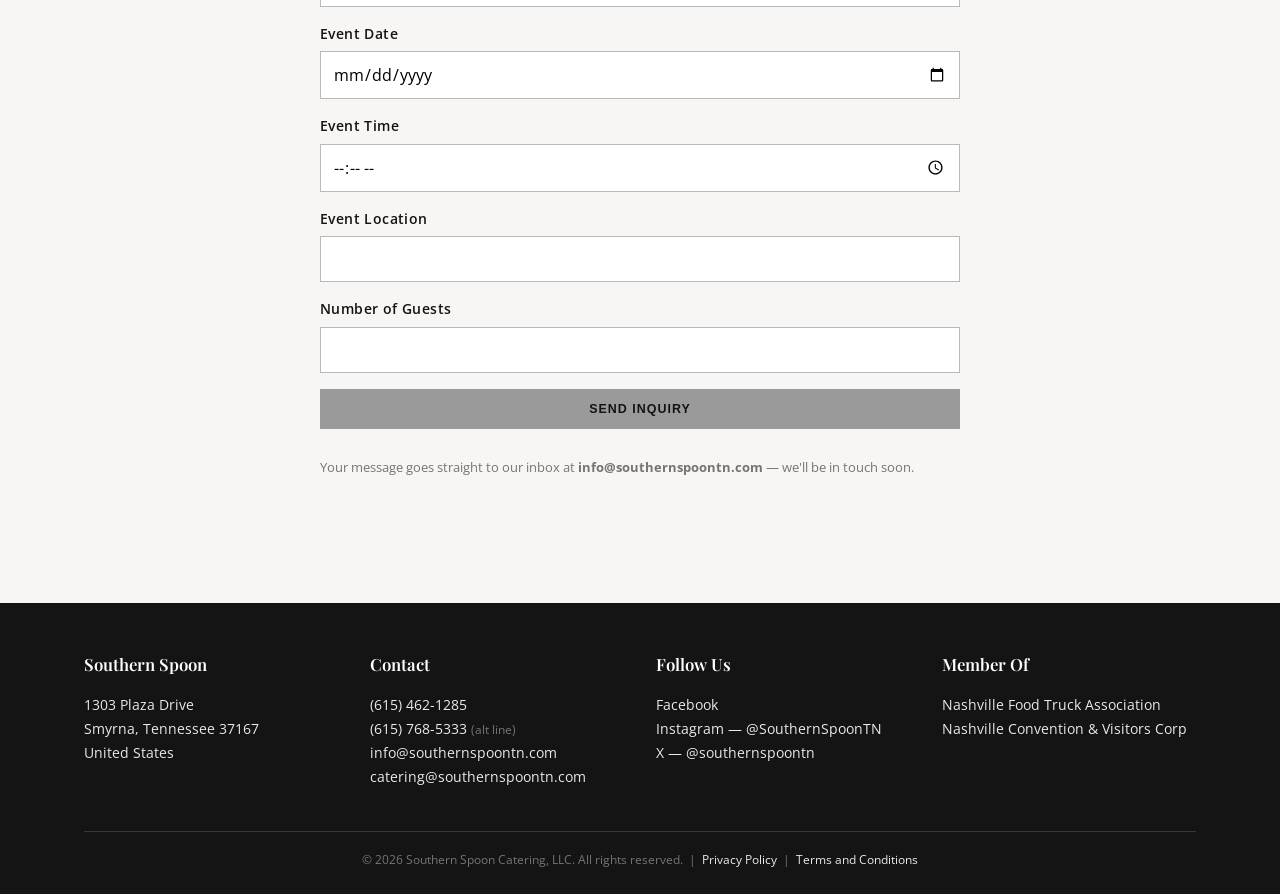
<file: catering-info.html>
<!DOCTYPE html>
<html lang="en">
<head>
<meta charset="UTF-8">
<meta name="viewport" content="width=device-width, initial-scale=1.0">
<title>Catering Info &amp; Menus | Southern Spoon Nashville</title>
<meta name="description" content="Southern Spoon catering for Nashville weddings, corporate events, and private parties: grazing tables, our food truck, and sample menus. Request a quote today.">
<meta name="robots" content="index, follow">
<link rel="canonical" href="https://southernspoontn.com/catering-info.html">
<link rel="icon" href="assets/logos/logo_fb.jpg" type="image/jpeg">

<meta property="og:type" content="website">
<meta property="og:site_name" content="Southern Spoon">
<meta property="og:title" content="Catering Info & Menus | Southern Spoon Nashville">
<meta property="og:description" content="Grazing tables, weddings, corporate events, our food truck, and sample catering menus.">
<meta property="og:url" content="https://southernspoontn.com/catering-info.html">
<meta property="og:image" content="https://southernspoontn.com/assets/images/charcuterie-board-5.webp">
<meta property="og:locale" content="en_US">
<meta name="twitter:card" content="summary_large_image">

<link rel="preconnect" href="https://fonts.googleapis.com">
<link rel="preconnect" href="https://fonts.gstatic.com" crossorigin>
<link href="https://fonts.googleapis.com/css2?family=Open+Sans:wght@400;600;700&family=Playfair+Display:ital,wght@0,400;0,600;0,700;1,600&display=swap" rel="stylesheet">
<link rel="stylesheet" href="css/style.css">

<script type="application/ld+json">
{
  "@context": "https://schema.org",
  "@type": "BreadcrumbList",
  "itemListElement": [
    { "@type": "ListItem", "position": 1, "name": "Home", "item": "https://southernspoontn.com/" },
    { "@type": "ListItem", "position": 2, "name": "Catering Info", "item": "https://southernspoontn.com/catering-info.html" }
  ]
}
</script>
</head>
<body>

<header class="site-header">
  <div class="header-top">
    <div class="social-links">
      <a href="https://www.facebook.com/southernspoontn" aria-label="Facebook" target="_blank" rel="noopener">f</a>
      <a href="https://www.instagram.com/southernspoontn" aria-label="Instagram" target="_blank" rel="noopener">ig</a>
      <a href="https://x.com/southernspoontn" aria-label="X / Twitter" target="_blank" rel="noopener">x</a>
      <span class="brand-stripe-h" aria-hidden="true"></span>
    </div>
    <a href="index.html" class="brand-monogram">
      <img src="assets/logos/logo_fb.jpg" alt="Southern Spoon monogram">
    </a>
    <div class="header-phone">
      <span class="brand-stripe-h" aria-hidden="true"></span>
      <a href="tel:6154621285">(615) 462-1285</a>
    </div>
  </div>
  <div class="brand-wordmark"><a href="index.html">Southern Spoon<sup>&reg;</sup></a></div>
  <nav class="main-nav" data-open="false">
    <div class="nav-inner">
      <button type="button" class="nav-toggle" aria-expanded="false" aria-controls="primary-menu" aria-label="Toggle menu">
        <span></span><span></span><span></span>
      </button>
      <ul id="primary-menu">
        <li><a href="index.html">Home</a></li>
        <li><a href="catering-info.html" class="active">Catering Info</a></li>
        <li><a href="https://streetfoodfinder.com/southernspoontn" target="_blank" rel="noopener">Find Our Food Truck</a></li>
        <li><a href="about-us.html">About Us</a></li>
        <li class="has-dropdown">
          <button type="button" class="dropdown-toggle" aria-expanded="false">More <span class="caret">&#9662;</span></button>
          <ul class="dropdown">
            <li><a href="photos.html">Photos</a></li>
            <li><a href="partners.html">Partners</a></li>
            <li><a href="contact-us.html">Contact Us</a></li>
          </ul>
        </li>
      </ul>
    </div>
  </nav>
</header>

<div class="page-header">
  <h1>Catering Info</h1>
  <p>Southern Spoon offers catering for weddings, corporate events, and everything in between.</p>
</div>

<section>
  <div class="container">
    <span class="eyebrow-label">Events We Cater</span>
    <h2>Weddings, Corporate Gatherings, and Everything In Between</h2>
    <hr class="section-divider" style="margin-left:0;">
    <p>From engagement parties and wedding receptions to corporate lunches, product launches, and private dinners at home, we build the menu and service style around your event — not the other way around. Below is a look at how we typically show up.</p>
    <div class="card-grid">

      <div class="card">
        <div class="card-image"><img src="assets/images/food-truck-wide-daytime-grass.webp" alt="Southern Spoon food truck parked on grass, available for private events" loading="lazy"></div>
        <h3>Food Truck</h3>
        <p>Our mobile kitchen is perfect for any event and is increasingly becoming popular for birthdays and weddings.</p>
        <p class="price">Minimum reservation: $2,000 <span style="font-weight:normal; color:var(--gray-500); font-size:0.85rem;">(covers approx. 50–60 people)</span></p>
      </div>

      <div class="card">
        <div class="card-image"><img src="assets/images/charcuterie-board-5.webp" alt="Charcuterie board at a Southern Spoon wedding event" loading="lazy"></div>
        <h3>Wedding Events</h3>
        <p>Engagement parties, rehearsal dinners, and wedding receptions.</p>
        <p class="price">Starts at $25 per person</p>
      </div>

      <div class="card">
        <div class="card-image"><img src="assets/images/corporate-catering-spread.jpg" alt="Corporate catering spread for a business event" loading="lazy"></div>
        <h3>Corporate Events</h3>
        <p>Team meetings, product launches, employee appreciation, and customer appreciation.</p>
        <p class="price">Starts at $20 per person</p>
      </div>

      <div class="card">
        <div class="card-image"><img src="assets/images/grazing-table-overhead-1.webp" alt="Overhead view of a Southern Spoon grazing table with fruit, cheese, and charcuterie" loading="lazy"></div>
        <h3>Grazing Tables</h3>
        <p>Free-form appetizer tables with a wide and unique variety of cured meats, cheeses, vegetables, fruits, jams, dips, nuts, seeds, crackers, breads, and more.</p>
        <p style="font-size:0.9rem; color:var(--gray-500);">Available as enclosed boxes (2–8 people) or large tables (200+ people)</p>
        <p class="price">Starts at $15 per person</p>
      </div>

    </div>
  </div>
</section>

<section class="alt">
  <div class="container two-col">
    <div class="photo-frame">
      <img src="assets/images/tiered-grazing-table-charcuterie.webp" alt="Tiered grazing table with charcuterie, cheese, and fruit at a Southern Spoon catered event" loading="lazy">
    </div>
    <div class="photo-frame">
      <img src="assets/images/reception-table-long-formal-setting.webp" alt="Formal wedding reception table setting catered by Southern Spoon" loading="lazy">
    </div>
  </div>
</section>

<section>
  <div class="container">
    <span class="eyebrow-label">Sample Menus</span>
    <h2>See What We Serve</h2>
    <hr class="section-divider" style="margin-left:0;">
    <p>Take a look at a few of our go-to menus below — every catering package is customized once we talk through your event.</p>
    <div class="card-grid">
      <div class="card">
        <h3>Sample Appetizer Station Menu</h3>
        <p>2025 sample menu — a variety of stationed appetizers.</p>
        <a class="btn" href="assets/menus/sample-appetizer-station-menu-2025.pdf" target="_blank" rel="noopener">Download PDF</a>
      </div>
      <div class="card">
        <h3>Greatest Hits Buffet Menu</h3>
        <p>2025 sample menu — our most popular buffet-style offerings.</p>
        <a class="btn" href="assets/menus/greatest-hits-buffet-menu-2025.pdf" target="_blank" rel="noopener">Download PDF</a>
      </div>
      <div class="card">
        <h3>Sample Appetizer Menu</h3>
        <p>2025 sample menu — passed and plated appetizer options.</p>
        <a class="btn" href="assets/menus/sample-appetizer-menu-2025.pdf" target="_blank" rel="noopener">Download PDF</a>
      </div>
    </div>
  </div>
</section>

<section class="alt">
  <div class="container">
    <span class="eyebrow-label">Request a Quote</span>
    <h2>Let's Talk About Your Event</h2>
    <hr class="section-divider" style="margin-left:0;">
    <p>Tell us a bit about what you're planning and we'll follow up with pricing and availability. Prefer to talk it through first? Call <a href="tel:6154621285">(615) 462-1285</a>.</p>
    <div class="contact-cta">
      <form class="contact-form" id="catering-inquiry-form" action="https://formsubmit.co/info@southernspoontn.com" method="POST">
        <input type="hidden" name="_subject" value="New catering inquiry from southernspoontn.com">
        <input type="hidden" name="_template" value="table">
        <input type="hidden" name="_next" value="https://southernspoontn.com/catering-info.html?sent=true">
        <input type="text" name="_honey" class="form-honeypot" tabindex="-1" autocomplete="off">
        <div>
          <label for="ci-name">Name</label>
          <input type="text" id="ci-name" name="name">
        </div>
        <div>
          <label for="ci-email">Email <span class="required">*</span></label>
          <input type="email" id="ci-email" name="email" required>
        </div>
        <div>
          <label for="ci-phone">Phone</label>
          <input type="tel" id="ci-phone" name="phone">
        </div>
        <div>
          <label for="ci-event-type">Event Name/Type</label>
          <input type="text" id="ci-event-type" name="event-type">
        </div>
        <div>
          <label for="ci-event-date">Event Date</label>
          <input type="date" id="ci-event-date" name="event-date">
        </div>
        <div>
          <label for="ci-event-time">Event Time</label>
          <input type="time" id="ci-event-time" name="event-time">
        </div>
        <div>
          <label for="ci-event-location">Event Location</label>
          <input type="text" id="ci-event-location" name="event-location">
        </div>
        <div>
          <label for="ci-guests">Number of Guests</label>
          <input type="number" id="ci-guests" name="guests" min="0">
        </div>
        <button type="submit" class="btn">Send Inquiry</button>
        <p class="form-note">Your message goes straight to our inbox at <strong>info@southernspoontn.com</strong> — we'll be in touch soon.</p>
      </form>
      <div class="form-thanks">
        <h3>Thanks — your inquiry is on its way!</h3>
        <p>We'll follow up with pricing and availability soon.</p>
      </div>
    </div>
  </div>
</section>

<footer class="site-footer">
  <div class="container">
    <div class="footer-grid">
      <div>
        <h4>Southern Spoon</h4>
        <p><a href="https://maps.app.goo.gl/wmHcyHtJChNEPofJA" target="_blank" rel="noopener">1303 Plaza Drive<br>Smyrna, Tennessee 37167<br>United States</a></p>
      </div>
      <div>
        <h4>Contact</h4>
        <p>
          <a href="tel:6154621285">(615) 462-1285</a><br>
          <a href="tel:6157685333">(615) 768-5333</a> <span style="color:var(--gray-500); font-size:0.85em;">(alt line)</span><br>
          <a href="mailto:info@southernspoontn.com">info@southernspoontn.com</a><br>
          <a href="mailto:catering@southernspoontn.com">catering@southernspoontn.com</a>
        </p>
      </div>
      <div>
        <h4>Follow Us</h4>
        <p>
          <a href="https://www.facebook.com/southernspoontn" target="_blank" rel="noopener">Facebook</a><br>
          <a href="https://www.instagram.com/southernspoontn" target="_blank" rel="noopener">Instagram — @SouthernSpoonTN</a><br>
          <a href="https://x.com/southernspoontn" target="_blank" rel="noopener">X — @southernspoontn</a>
        </p>
      </div>
      <div>
        <h4>Member Of</h4>
        <p>Nashville Food Truck Association<br>Nashville Convention &amp; Visitors Corp</p>
      </div>
    </div>
    <div class="footer-bottom">
      &copy; 2026 Southern Spoon Catering, LLC. All rights reserved. &nbsp;|&nbsp;
      <a href="#">Privacy Policy</a> &nbsp;|&nbsp; <a href="#">Terms and Conditions</a>
    </div>
  </div>
</footer>

<script src="js/contact-form.js"></script>
<script src="js/nav.js" defer></script>
</body>
</html>
</file>
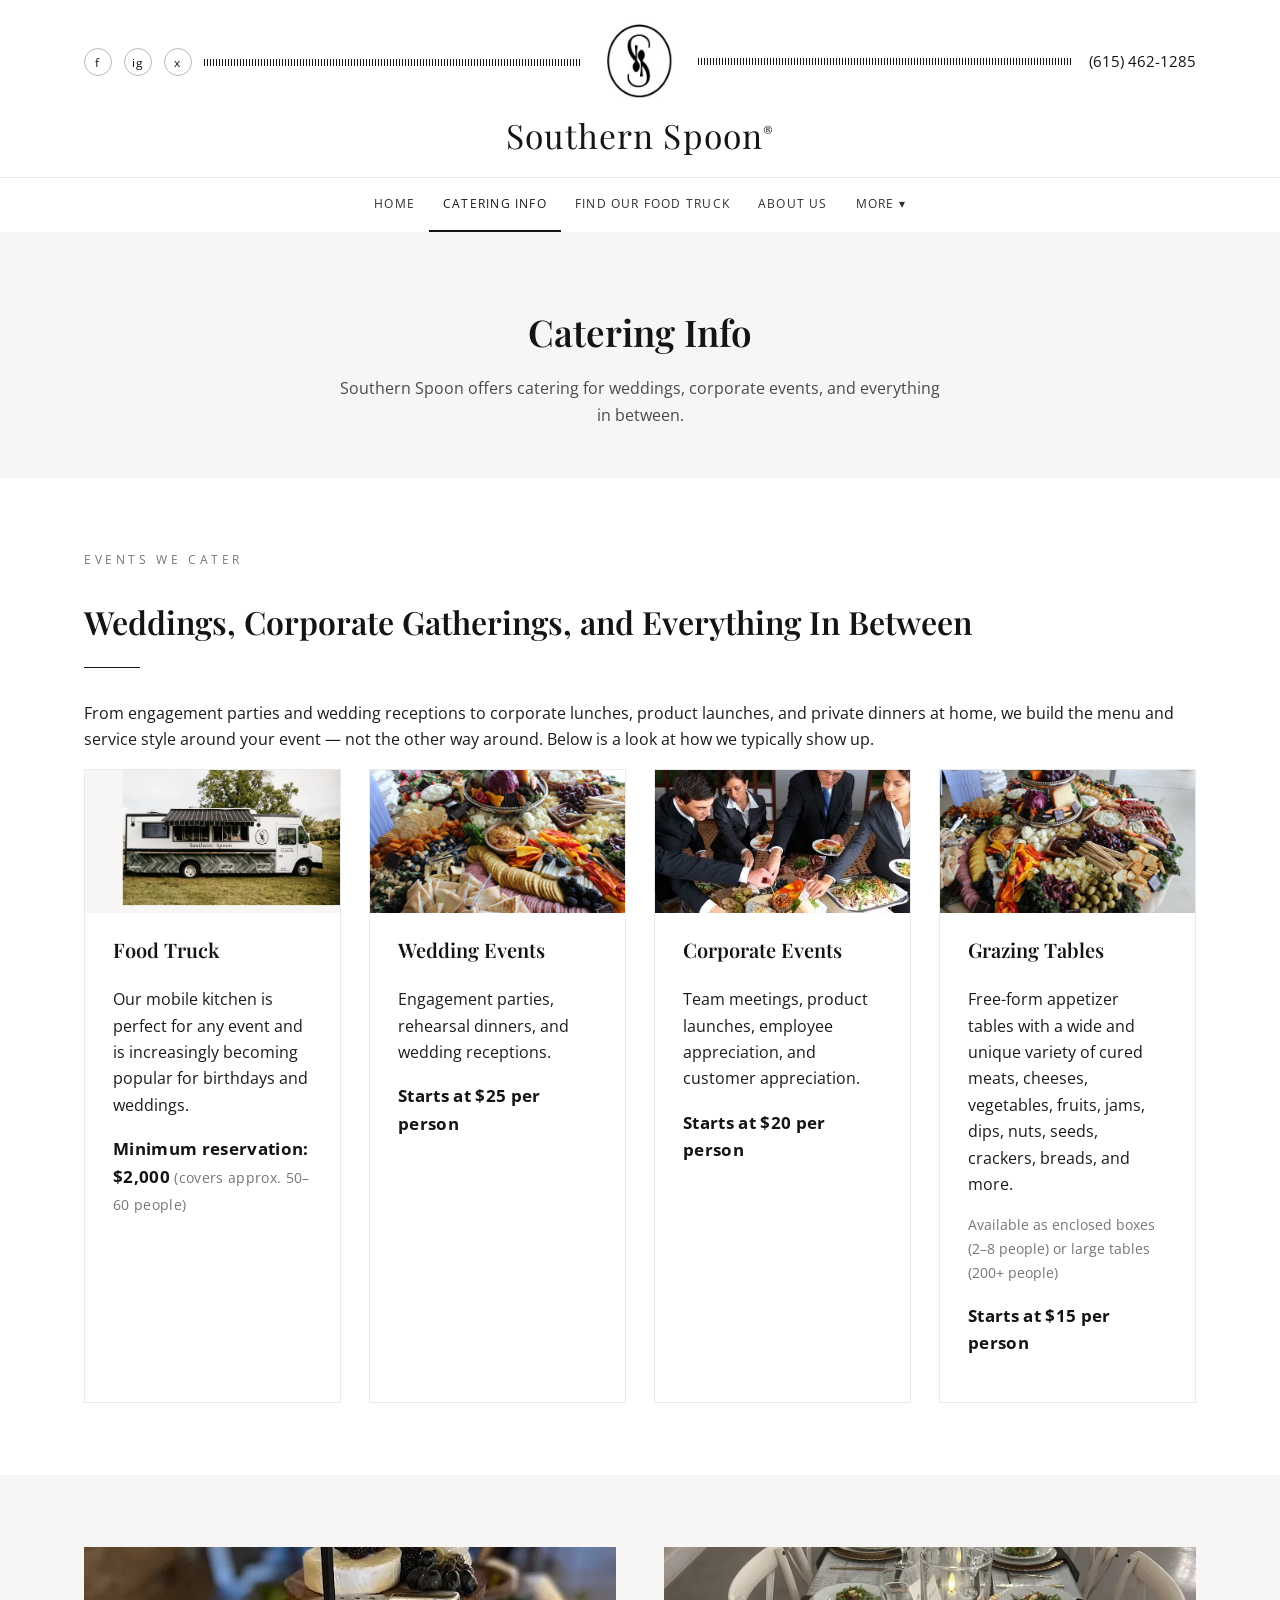
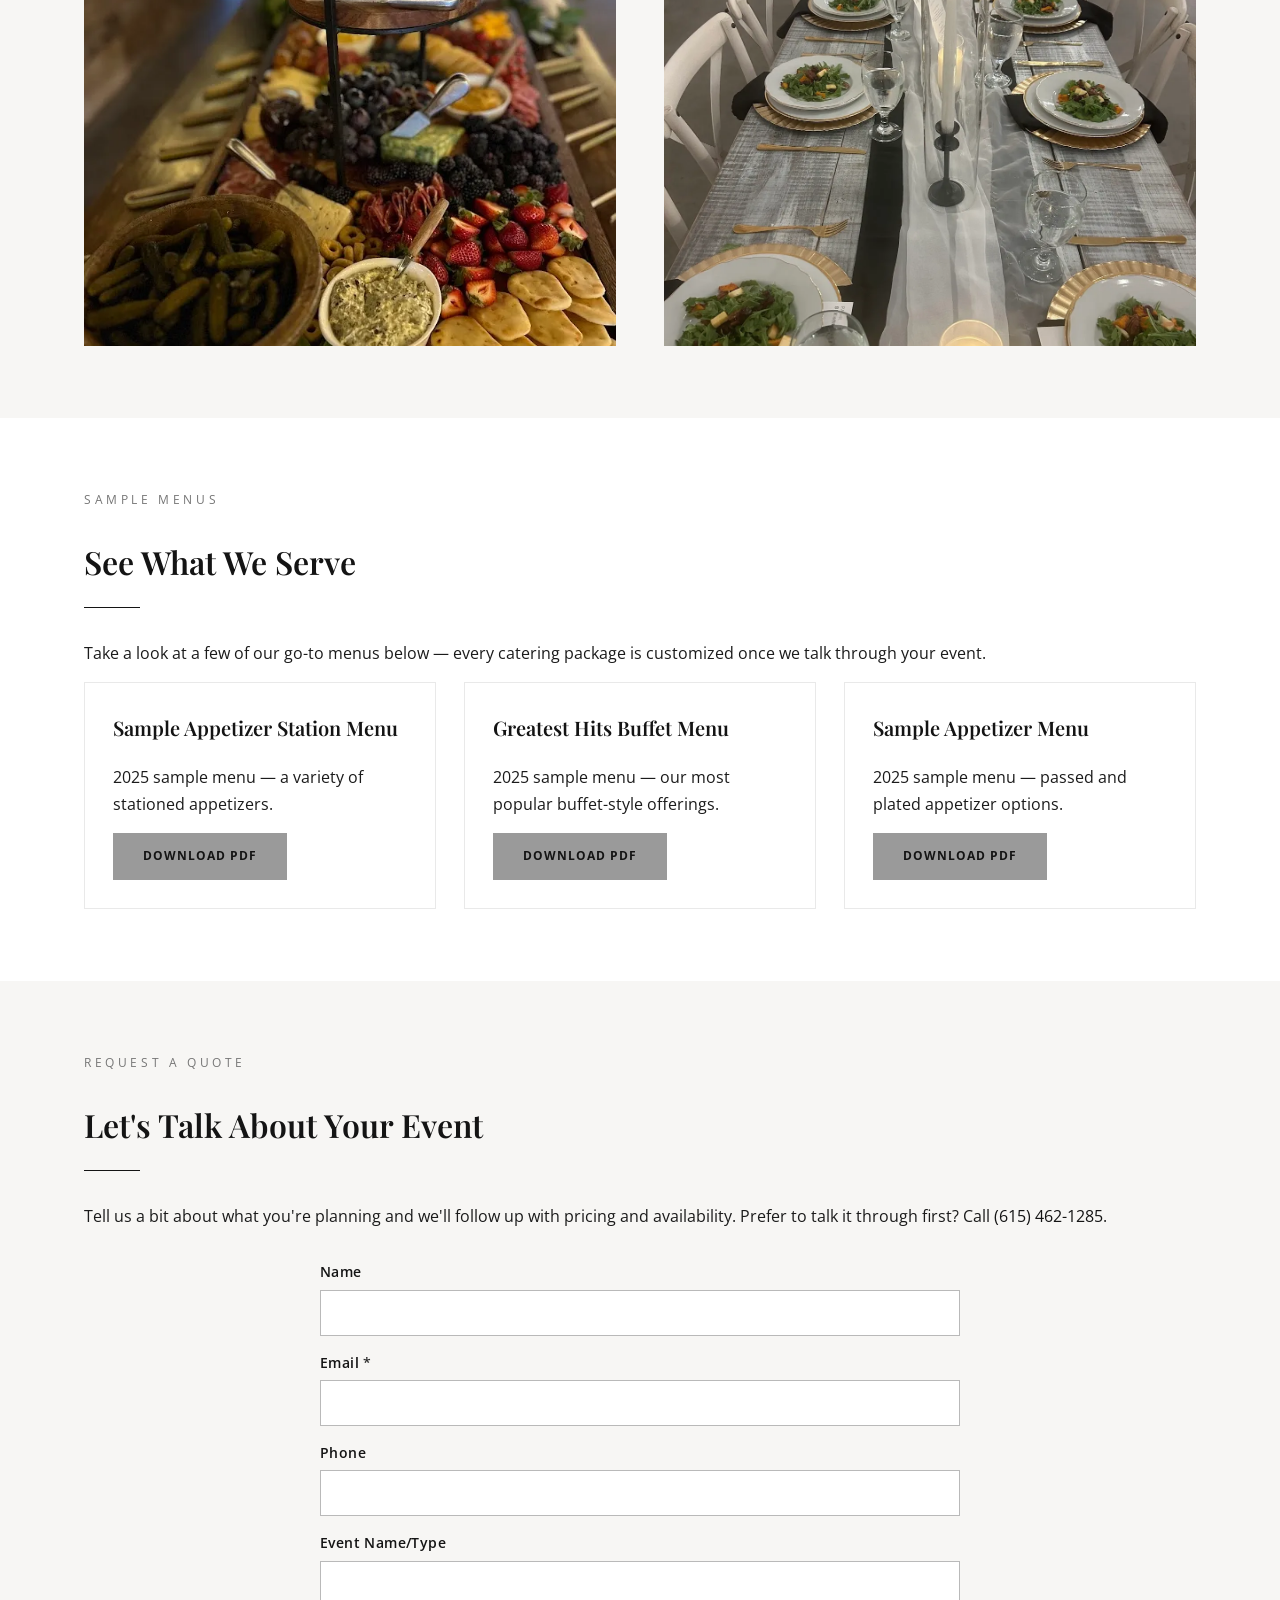
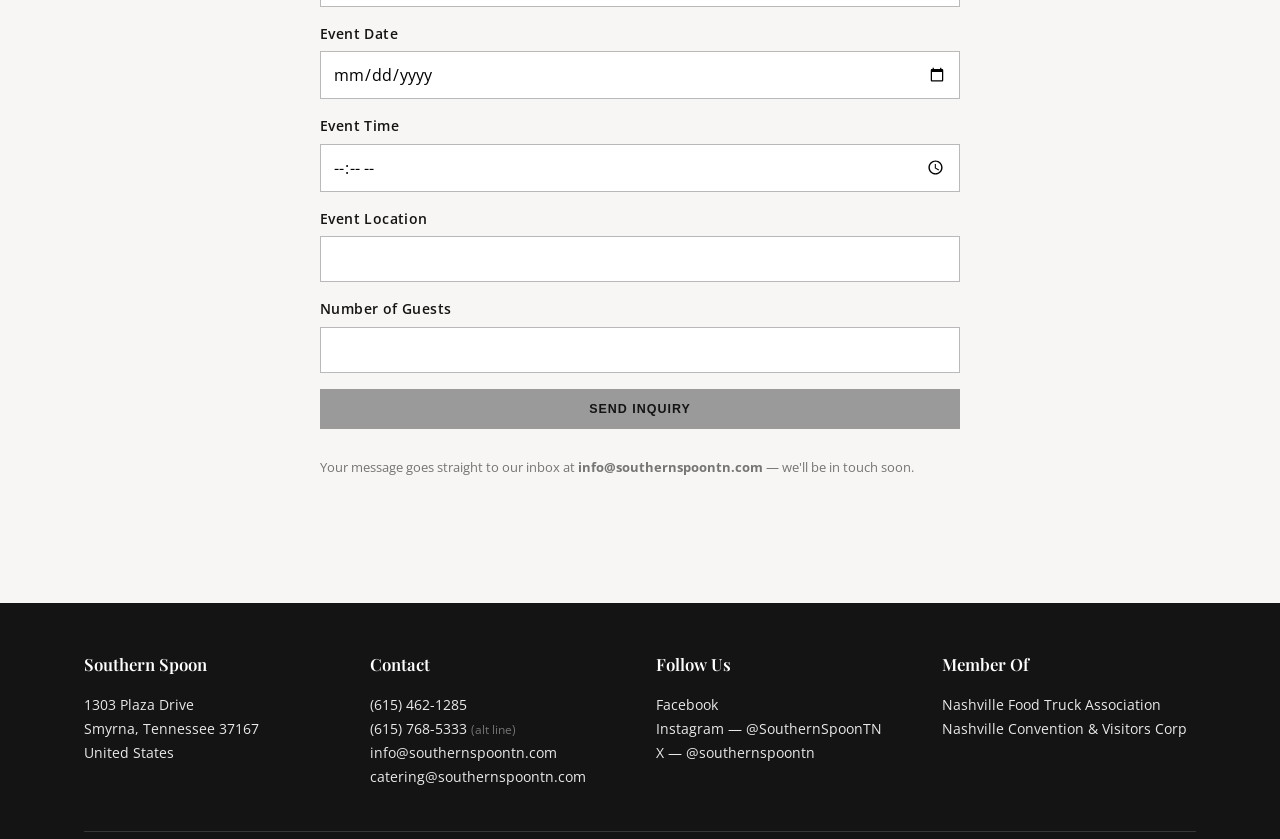
<file: catering-menus.html>
<!DOCTYPE html>
<html lang="en">
<head>
<meta charset="UTF-8">
<title>Moved | Southern Spoon Nashville</title>
<link rel="canonical" href="https://southernspoontn.com/catering-info.html">
<meta http-equiv="refresh" content="0; url=catering-info.html">
</head>
<body>
<p>This page has moved to <a href="catering-info.html">Catering Info</a>.</p>
</body>
</html>
</file>
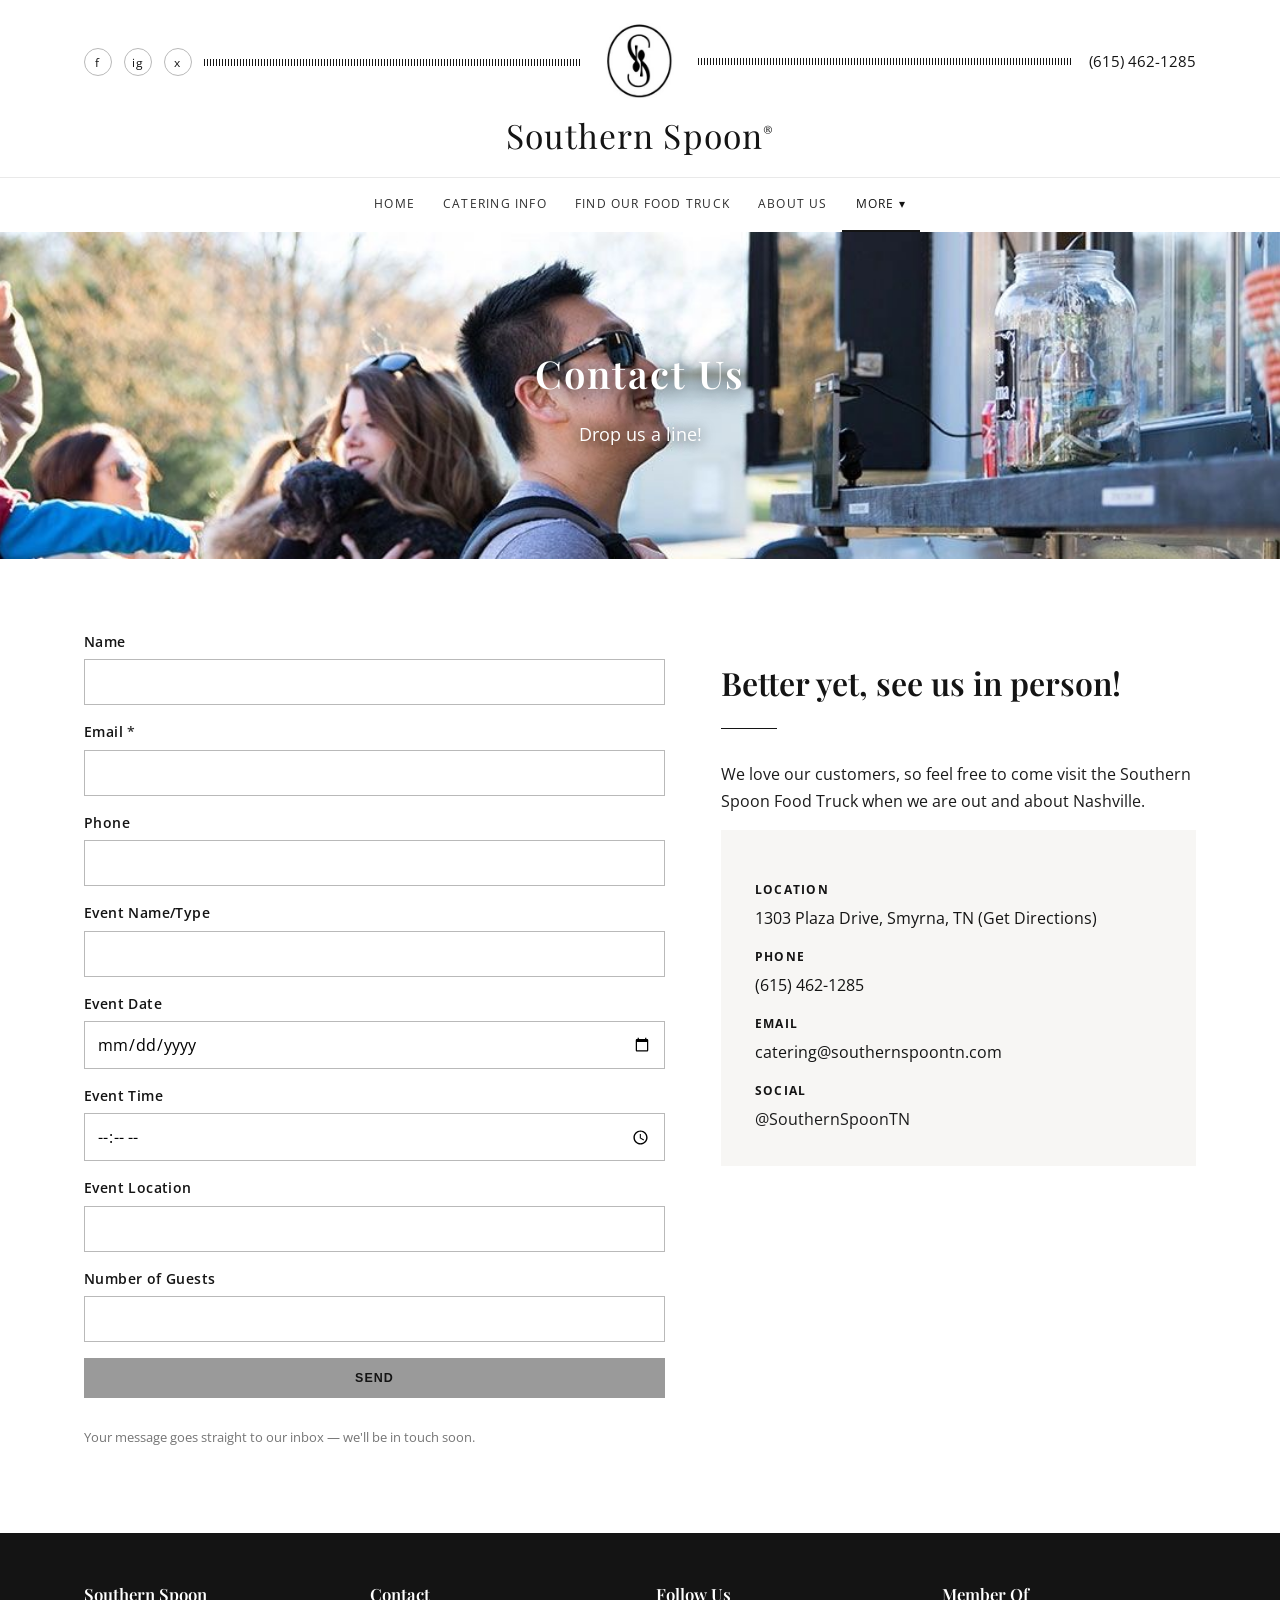
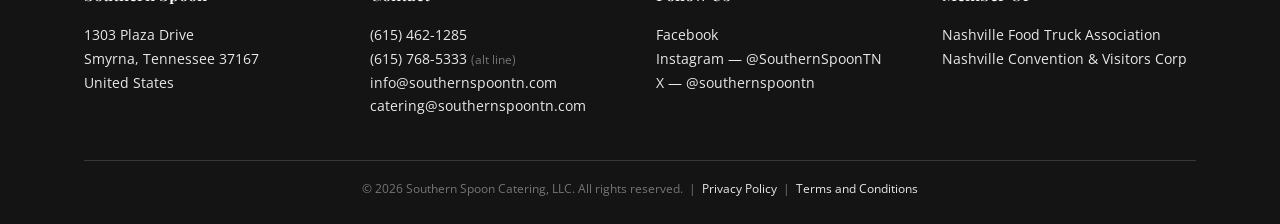
<file: contact-us.html>
<!DOCTYPE html>
<html lang="en">
<head>
<meta charset="UTF-8">
<meta name="viewport" content="width=device-width, initial-scale=1.0">
<title>Contact Us | Southern Spoon Nashville</title>
<meta name="description" content="Get in touch with Southern Spoon for a Nashville catering quote or to find our food truck. Call (615) 462-1285 or send us your event details.">
<meta name="robots" content="index, follow">
<link rel="canonical" href="https://southernspoontn.com/contact-us.html">
<link rel="icon" href="assets/logos/logo_fb.jpg" type="image/jpeg">

<meta property="og:type" content="website">
<meta property="og:site_name" content="Southern Spoon">
<meta property="og:title" content="Contact Us | Southern Spoon Nashville">
<meta property="og:description" content="Get in touch for a catering quote or to find our food truck around Nashville.">
<meta property="og:url" content="https://southernspoontn.com/contact-us.html">
<meta property="og:image" content="https://southernspoontn.com/assets/images/contact-banner-customer-truck.jpg">
<meta property="og:locale" content="en_US">
<meta name="twitter:card" content="summary_large_image">

<link rel="preconnect" href="https://fonts.googleapis.com">
<link rel="preconnect" href="https://fonts.gstatic.com" crossorigin>
<link href="https://fonts.googleapis.com/css2?family=Open+Sans:wght@400;600;700&family=Playfair+Display:ital,wght@0,400;0,600;0,700;1,600&display=swap" rel="stylesheet">
<link rel="stylesheet" href="css/style.css">
</head>
<body>

<header class="site-header">
  <div class="header-top">
    <div class="social-links">
      <a href="https://www.facebook.com/southernspoontn" aria-label="Facebook" target="_blank" rel="noopener">f</a>
      <a href="https://www.instagram.com/southernspoontn" aria-label="Instagram" target="_blank" rel="noopener">ig</a>
      <a href="https://x.com/southernspoontn" aria-label="X / Twitter" target="_blank" rel="noopener">x</a>
      <span class="brand-stripe-h" aria-hidden="true"></span>
    </div>
    <a href="index.html" class="brand-monogram">
      <img src="assets/logos/logo_fb.jpg" alt="Southern Spoon monogram">
    </a>
    <div class="header-phone">
      <span class="brand-stripe-h" aria-hidden="true"></span>
      <a href="tel:6154621285">(615) 462-1285</a>
    </div>
  </div>
  <div class="brand-wordmark"><a href="index.html">Southern Spoon<sup>&reg;</sup></a></div>
  <nav class="main-nav" data-open="false">
    <div class="nav-inner">
      <button type="button" class="nav-toggle" aria-expanded="false" aria-controls="primary-menu" aria-label="Toggle menu">
        <span></span><span></span><span></span>
      </button>
      <ul id="primary-menu">
      <li><a href="index.html">Home</a></li>
      <li><a href="catering-info.html">Catering Info</a></li>
      <li><a href="https://streetfoodfinder.com/southernspoontn" target="_blank" rel="noopener">Find Our Food Truck</a></li>
      <li><a href="about-us.html">About Us</a></li>
      <li class="has-dropdown">
        <button type="button" class="dropdown-toggle" aria-expanded="false">More <span class="caret">&#9662;</span></button>
        <ul class="dropdown">
            <li><a href="photos.html">Photos</a></li>
          <li><a href="partners.html">Partners</a></li>
          <li><a href="contact-us.html" class="active">Contact Us</a></li>
        </ul>
      </li>
      </ul>
    </div>
  </nav>
</header>

<div class="hero page-hero">
  <img class="hero-bg" src="assets/images/contact-banner-customer-truck.jpg" alt="A smiling customer at the Southern Spoon food truck window" loading="eager" fetchpriority="high">
  <div class="hero-content">
    <h1>Contact Us</h1>
    <p>Drop us a line!</p>
  </div>
</div>

<section>
  <div class="container contact-layout">
    <div>
      <form class="contact-form" id="contact-form" action="https://formsubmit.co/info@southernspoontn.com" method="POST">
        <input type="hidden" name="_subject" value="New inquiry from southernspoontn.com">
        <input type="hidden" name="_template" value="table">
        <input type="hidden" name="_next" value="https://southernspoontn.com/contact-us.html?sent=true">
        <input type="text" name="_honey" class="form-honeypot" tabindex="-1" autocomplete="off">
        <div>
          <label for="name">Name</label>
          <input type="text" id="name" name="name">
        </div>
        <div>
          <label for="email">Email <span class="required">*</span></label>
          <input type="email" id="email" name="email" required>
        </div>
        <div>
          <label for="phone">Phone</label>
          <input type="tel" id="phone" name="phone">
        </div>
        <div>
          <label for="event-type">Event Name/Type</label>
          <input type="text" id="event-type" name="event-type">
        </div>
        <div>
          <label for="event-date">Event Date</label>
          <input type="date" id="event-date" name="event-date">
        </div>
        <div>
          <label for="event-time">Event Time</label>
          <input type="time" id="event-time" name="event-time">
        </div>
        <div>
          <label for="event-location">Event Location</label>
          <input type="text" id="event-location" name="event-location">
        </div>
        <div>
          <label for="guests">Number of Guests</label>
          <input type="number" id="guests" name="guests" min="0">
        </div>
        <button type="submit" class="btn">Send</button>
        <p class="form-note">Your message goes straight to our inbox — we'll be in touch soon.</p>
      </form>
      <div class="form-thanks">
        <h3>Thanks — your message is on its way!</h3>
        <p>We'll be in touch soon.</p>
      </div>
    </div>

    <div>
      <h2>Better yet, see us in person!</h2>
      <hr class="section-divider" style="margin-left:0;">
      <p>We love our customers, so feel free to come visit the Southern Spoon Food Truck when we are out and about Nashville.</p>
      <dl class="contact-details">
        <dt>Location</dt>
        <dd><a href="https://maps.app.goo.gl/wmHcyHtJChNEPofJA" target="_blank" rel="noopener">1303 Plaza Drive, Smyrna, TN (Get Directions)</a></dd>
        <dt>Phone</dt>
        <dd><a href="tel:6154621285">(615) 462-1285</a></dd>
        <dt>Email</dt>
        <dd><a href="mailto:catering@southernspoontn.com">catering@southernspoontn.com</a></dd>
        <dt>Social</dt>
        <dd>@SouthernSpoonTN</dd>
      </dl>
    </div>
  </div>
</section>

<footer class="site-footer">
  <div class="container">
    <div class="footer-grid">
      <div>
        <h4>Southern Spoon</h4>
        <p><a href="https://maps.app.goo.gl/wmHcyHtJChNEPofJA" target="_blank" rel="noopener">1303 Plaza Drive<br>Smyrna, Tennessee 37167<br>United States</a></p>
      </div>
      <div>
        <h4>Contact</h4>
        <p>
          <a href="tel:6154621285">(615) 462-1285</a><br>
          <a href="tel:6157685333">(615) 768-5333</a> <span style="color:var(--gray-500); font-size:0.85em;">(alt line)</span><br>
          <a href="mailto:info@southernspoontn.com">info@southernspoontn.com</a><br>
          <a href="mailto:catering@southernspoontn.com">catering@southernspoontn.com</a>
        </p>
      </div>
      <div>
        <h4>Follow Us</h4>
        <p>
          <a href="https://www.facebook.com/southernspoontn" target="_blank" rel="noopener">Facebook</a><br>
          <a href="https://www.instagram.com/southernspoontn" target="_blank" rel="noopener">Instagram — @SouthernSpoonTN</a><br>
          <a href="https://x.com/southernspoontn" target="_blank" rel="noopener">X — @southernspoontn</a>
        </p>
      </div>
      <div>
        <h4>Member Of</h4>
        <p>Nashville Food Truck Association<br>Nashville Convention &amp; Visitors Corp</p>
      </div>
    </div>
    <div class="footer-bottom">
      &copy; 2026 Southern Spoon Catering, LLC. All rights reserved. &nbsp;|&nbsp;
      <a href="#">Privacy Policy</a> &nbsp;|&nbsp; <a href="#">Terms and Conditions</a>
    </div>
  </div>
</footer>

<script src="js/contact-form.js"></script>
<script src="js/nav.js" defer></script>
</body>
</html>
</file>
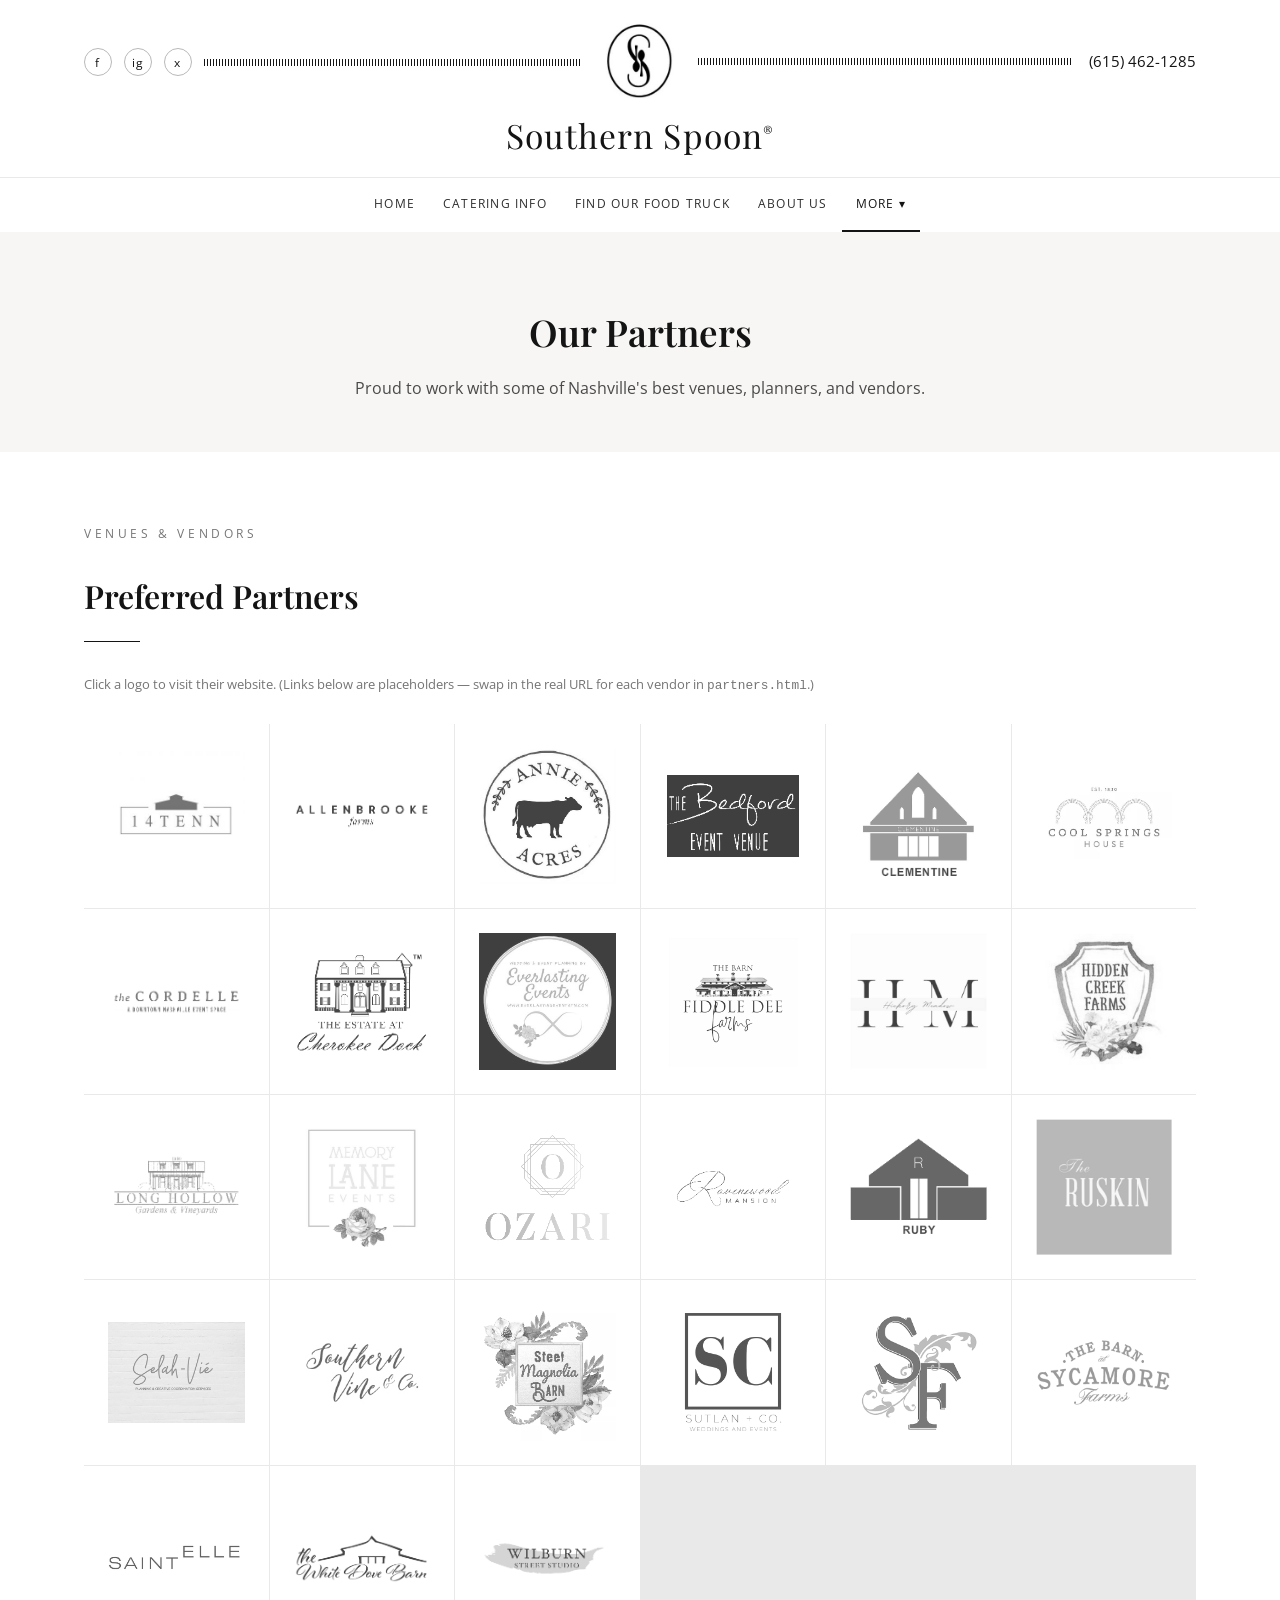
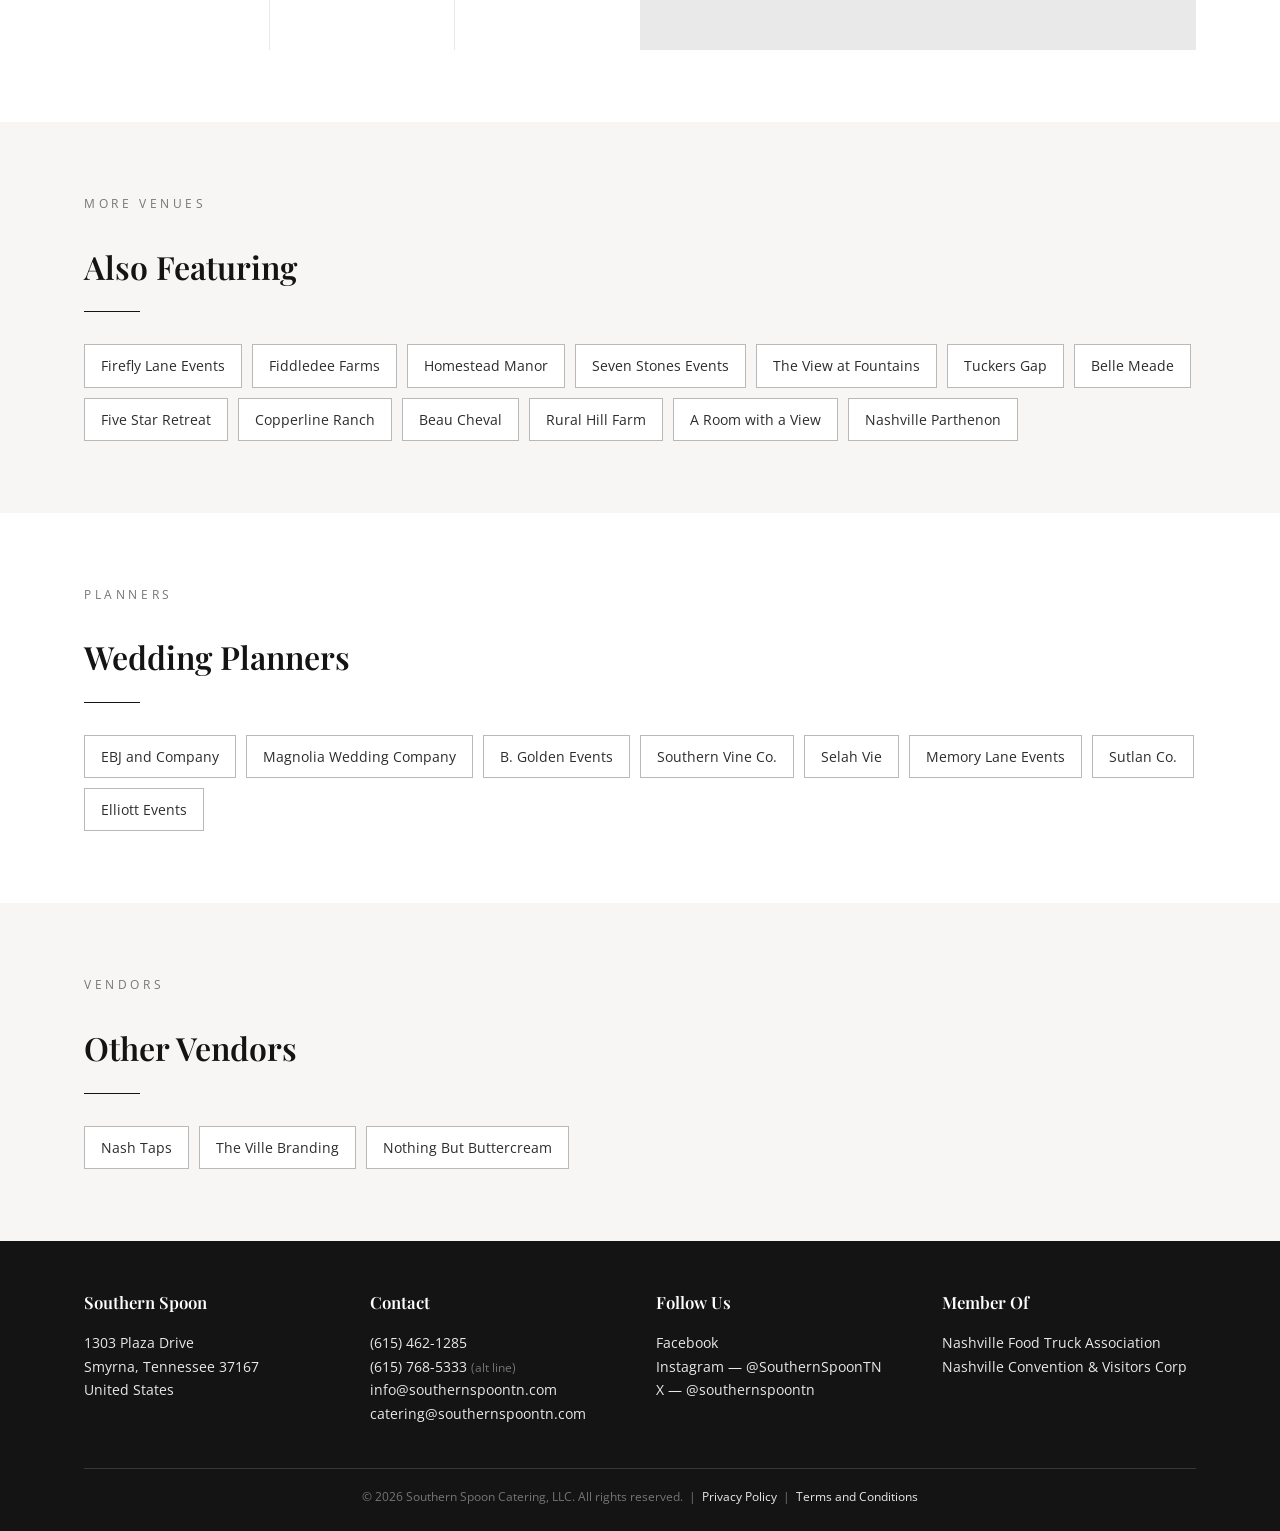
<file: partners.html>
<!DOCTYPE html>
<html lang="en">
<head>
<meta charset="UTF-8">
<meta name="viewport" content="width=device-width, initial-scale=1.0">
<title>Partners | Southern Spoon Nashville</title>
<meta name="description" content="Southern Spoon's preferred venues, wedding planners, and vendors across the Nashville area.">
<meta name="robots" content="index, follow">
<link rel="canonical" href="https://southernspoontn.com/partners.html">
<link rel="icon" href="assets/logos/logo_fb.jpg" type="image/jpeg">

<meta property="og:type" content="website">
<meta property="og:site_name" content="Southern Spoon">
<meta property="og:title" content="Partners | Southern Spoon Nashville">
<meta property="og:description" content="Southern Spoon's preferred venues, wedding planners, and vendors across the Nashville area.">
<meta property="og:url" content="https://southernspoontn.com/partners.html">
<meta property="og:image" content="https://southernspoontn.com/assets/images/reception-table-long-formal-setting.webp">
<meta property="og:locale" content="en_US">
<meta name="twitter:card" content="summary_large_image">

<link rel="preconnect" href="https://fonts.googleapis.com">
<link rel="preconnect" href="https://fonts.gstatic.com" crossorigin>
<link href="https://fonts.googleapis.com/css2?family=Open+Sans:wght@400;600;700&family=Playfair+Display:ital,wght@0,400;0,600;0,700;1,600&display=swap" rel="stylesheet">
<link rel="stylesheet" href="css/style.css">
<style>
  .vendor-grid {
    display: grid;
    grid-template-columns: repeat(auto-fill, minmax(160px, 1fr));
    gap: 1px;
    background: var(--gray-100);
  }
  .vendor-grid a {
    background: var(--white);
    display: flex;
    align-items: center;
    justify-content: center;
    padding: 24px;
    aspect-ratio: 1;
  }
  .vendor-grid img {
    max-width: 100%;
    max-height: 100%;
    filter: grayscale(1);
    opacity: 0.75;
    transition: filter 0.25s ease, opacity 0.25s ease;
  }
  .vendor-grid a:hover img {
    filter: grayscale(0);
    opacity: 1;
  }
</style>
</head>
<body>

<header class="site-header">
  <div class="header-top">
    <div class="social-links">
      <a href="https://www.facebook.com/southernspoontn" aria-label="Facebook" target="_blank" rel="noopener">f</a>
      <a href="https://www.instagram.com/southernspoontn" aria-label="Instagram" target="_blank" rel="noopener">ig</a>
      <a href="https://x.com/southernspoontn" aria-label="X / Twitter" target="_blank" rel="noopener">x</a>
      <span class="brand-stripe-h" aria-hidden="true"></span>
    </div>
    <a href="index.html" class="brand-monogram">
      <img src="assets/logos/logo_fb.jpg" alt="Southern Spoon monogram">
    </a>
    <div class="header-phone">
      <span class="brand-stripe-h" aria-hidden="true"></span>
      <a href="tel:6154621285">(615) 462-1285</a>
    </div>
  </div>
  <div class="brand-wordmark"><a href="index.html">Southern Spoon<sup>&reg;</sup></a></div>
  <nav class="main-nav" data-open="false">
    <div class="nav-inner">
      <button type="button" class="nav-toggle" aria-expanded="false" aria-controls="primary-menu" aria-label="Toggle menu">
        <span></span><span></span><span></span>
      </button>
      <ul id="primary-menu">
      <li><a href="index.html">Home</a></li>
      <li><a href="catering-info.html">Catering Info</a></li>
      <li><a href="https://streetfoodfinder.com/southernspoontn" target="_blank" rel="noopener">Find Our Food Truck</a></li>
      <li><a href="about-us.html">About Us</a></li>
      <li class="has-dropdown">
        <button type="button" class="dropdown-toggle" aria-expanded="false">More <span class="caret">&#9662;</span></button>
        <ul class="dropdown">
            <li><a href="photos.html">Photos</a></li>
          <li><a href="partners.html" class="active">Partners</a></li>
          <li><a href="contact-us.html">Contact Us</a></li>
        </ul>
      </li>
      </ul>
    </div>
  </nav>
</header>

<div class="page-header">
  <h1>Our Partners</h1>
  <p>Proud to work with some of Nashville's best venues, planners, and vendors.</p>
</div>

<section>
  <div class="container">
    <span class="eyebrow-label">Venues &amp; Vendors</span>
    <h2>Preferred Partners</h2>
    <hr class="section-divider" style="margin-left:0;">
    <p class="form-note" style="margin-bottom: 28px;">Click a logo to visit their website. (Links below are placeholders — swap in the real URL for each vendor in <code>partners.html</code>.)</p>
    <div class="vendor-grid">
      <a href="#" target="_blank" rel="noopener"><img src="assets/preferred-vendors/14-tennessee.png" alt="14 Tennessee" loading="lazy"></a>
      <a href="#" target="_blank" rel="noopener"><img src="assets/preferred-vendors/allenbrooke-farms.png" alt="Allenbrooke Farms" loading="lazy"></a>
      <a href="#" target="_blank" rel="noopener"><img src="assets/preferred-vendors/annie-acres.png" alt="Annie Acres" loading="lazy"></a>
      <a href="#" target="_blank" rel="noopener"><img src="assets/preferred-vendors/bedford-event-venue.png" alt="The Bedford" loading="lazy"></a>
      <a href="#" target="_blank" rel="noopener"><img src="assets/preferred-vendors/clementine.png" alt="Clementine Hall" loading="lazy"></a>
      <a href="#" target="_blank" rel="noopener"><img src="assets/preferred-vendors/coolsprings-house.png" alt="Cool Springs House" loading="lazy"></a>
      <a href="#" target="_blank" rel="noopener"><img src="assets/preferred-vendors/cordelle.png" alt="The Cordelle" loading="lazy"></a>
      <a href="#" target="_blank" rel="noopener"><img src="assets/preferred-vendors/estate-cherokee-dock.png" alt="Estate Cherokee Dock" loading="lazy"></a>
      <a href="#" target="_blank" rel="noopener"><img src="assets/preferred-vendors/everlasting-events.png" alt="Everlasting Events" loading="lazy"></a>
      <a href="#" target="_blank" rel="noopener"><img src="assets/preferred-vendors/fiddledee.png" alt="Fiddledee Farms" loading="lazy"></a>
      <a href="#" target="_blank" rel="noopener"><img src="assets/preferred-vendors/hickory-meadows.png" alt="Hickory Meadows" loading="lazy"></a>
      <a href="#" target="_blank" rel="noopener"><img src="assets/preferred-vendors/hidden-creek-farm.png" alt="Hidden Creek Farm" loading="lazy"></a>
      <a href="#" target="_blank" rel="noopener"><img src="assets/preferred-vendors/long-hollow-gardens.png" alt="Long Hollow Gardens" loading="lazy"></a>
      <a href="#" target="_blank" rel="noopener"><img src="assets/preferred-vendors/memory-lane-events.png" alt="Memory Lane Events" loading="lazy"></a>
      <a href="#" target="_blank" rel="noopener"><img src="assets/preferred-vendors/ozari.png" alt="Ozari" loading="lazy"></a>
      <a href="#" target="_blank" rel="noopener"><img src="assets/preferred-vendors/ravenswood.png" alt="Ravenswood Mansion" loading="lazy"></a>
      <a href="#" target="_blank" rel="noopener"><img src="assets/preferred-vendors/ruby.png" alt="Ruby Nashville" loading="lazy"></a>
      <a href="#" target="_blank" rel="noopener"><img src="assets/preferred-vendors/ruskin.png" alt="Ruskin Venues" loading="lazy"></a>
      <a href="#" target="_blank" rel="noopener"><img src="assets/preferred-vendors/selah-vie.png" alt="Selah Vie" loading="lazy"></a>
      <a href="#" target="_blank" rel="noopener"><img src="assets/preferred-vendors/southern-vine.png" alt="Southern Vine Co." loading="lazy"></a>
      <a href="#" target="_blank" rel="noopener"><img src="assets/preferred-vendors/steelemag.png" alt="Steele Magnolia" loading="lazy"></a>
      <a href="#" target="_blank" rel="noopener"><img src="assets/preferred-vendors/sutlan-co.png" alt="Sutlan Co." loading="lazy"></a>
      <a href="#" target="_blank" rel="noopener"><img src="assets/preferred-vendors/sycamore-farms.png" alt="Sycamore Farms" loading="lazy"></a>
      <a href="#" target="_blank" rel="noopener"><img src="assets/preferred-vendors/the-barn-at-sycamore-farms.png" alt="The Barn at Sycamore Farms" loading="lazy"></a>
      <a href="#" target="_blank" rel="noopener"><img src="assets/preferred-vendors/the-saint-elle.png" alt="The Saint Elle" loading="lazy"></a>
      <a href="#" target="_blank" rel="noopener"><img src="assets/preferred-vendors/white-dove-barn.png" alt="The White Dove Barn" loading="lazy"></a>
      <a href="#" target="_blank" rel="noopener"><img src="assets/preferred-vendors/wilburn-street-studio.png" alt="Wilburn Street Studio" loading="lazy"></a>
    </div>
  </div>
</section>

<section class="alt">
  <div class="container">
    <span class="eyebrow-label">More Venues</span>
    <h2>Also Featuring</h2>
    <hr class="section-divider" style="margin-left:0;">
    <ul class="tag-list">
      <li>Firefly Lane Events</li>
      <li>Fiddledee Farms</li>
      <li>Homestead Manor</li>
      <li>Seven Stones Events</li>
      <li>The View at Fountains</li>
      <li>Tuckers Gap</li>
      <li>Belle Meade</li>
      <li>Five Star Retreat</li>
      <li>Copperline Ranch</li>
      <li>Beau Cheval</li>
      <li>Rural Hill Farm</li>
      <li>A Room with a View</li>
      <li>Nashville Parthenon</li>
    </ul>
  </div>
</section>

<section>
  <div class="container">
    <span class="eyebrow-label">Planners</span>
    <h2>Wedding Planners</h2>
    <hr class="section-divider" style="margin-left:0;">
    <ul class="tag-list">
      <li>EBJ and Company</li>
      <li>Magnolia Wedding Company</li>
      <li>B. Golden Events</li>
      <li>Southern Vine Co.</li>
      <li>Selah Vie</li>
      <li>Memory Lane Events</li>
      <li>Sutlan Co.</li>
      <li>Elliott Events</li>
    </ul>
  </div>
</section>

<section class="alt">
  <div class="container">
    <span class="eyebrow-label">Vendors</span>
    <h2>Other Vendors</h2>
    <hr class="section-divider" style="margin-left:0;">
    <ul class="tag-list">
      <li>Nash Taps</li>
      <li>The Ville Branding</li>
      <li>Nothing But Buttercream</li>
    </ul>
  </div>
</section>

<footer class="site-footer">
  <div class="container">
    <div class="footer-grid">
      <div>
        <h4>Southern Spoon</h4>
        <p><a href="https://maps.app.goo.gl/wmHcyHtJChNEPofJA" target="_blank" rel="noopener">1303 Plaza Drive<br>Smyrna, Tennessee 37167<br>United States</a></p>
      </div>
      <div>
        <h4>Contact</h4>
        <p>
          <a href="tel:6154621285">(615) 462-1285</a><br>
          <a href="tel:6157685333">(615) 768-5333</a> <span style="color:var(--gray-500); font-size:0.85em;">(alt line)</span><br>
          <a href="mailto:info@southernspoontn.com">info@southernspoontn.com</a><br>
          <a href="mailto:catering@southernspoontn.com">catering@southernspoontn.com</a>
        </p>
      </div>
      <div>
        <h4>Follow Us</h4>
        <p>
          <a href="https://www.facebook.com/southernspoontn" target="_blank" rel="noopener">Facebook</a><br>
          <a href="https://www.instagram.com/southernspoontn" target="_blank" rel="noopener">Instagram — @SouthernSpoonTN</a><br>
          <a href="https://x.com/southernspoontn" target="_blank" rel="noopener">X — @southernspoontn</a>
        </p>
      </div>
      <div>
        <h4>Member Of</h4>
        <p>Nashville Food Truck Association<br>Nashville Convention &amp; Visitors Corp</p>
      </div>
    </div>
    <div class="footer-bottom">
      &copy; 2026 Southern Spoon Catering, LLC. All rights reserved. &nbsp;|&nbsp;
      <a href="#">Privacy Policy</a> &nbsp;|&nbsp; <a href="#">Terms and Conditions</a>
    </div>
  </div>
</footer>

<script src="js/nav.js" defer></script>
</body>
</html>
</file>
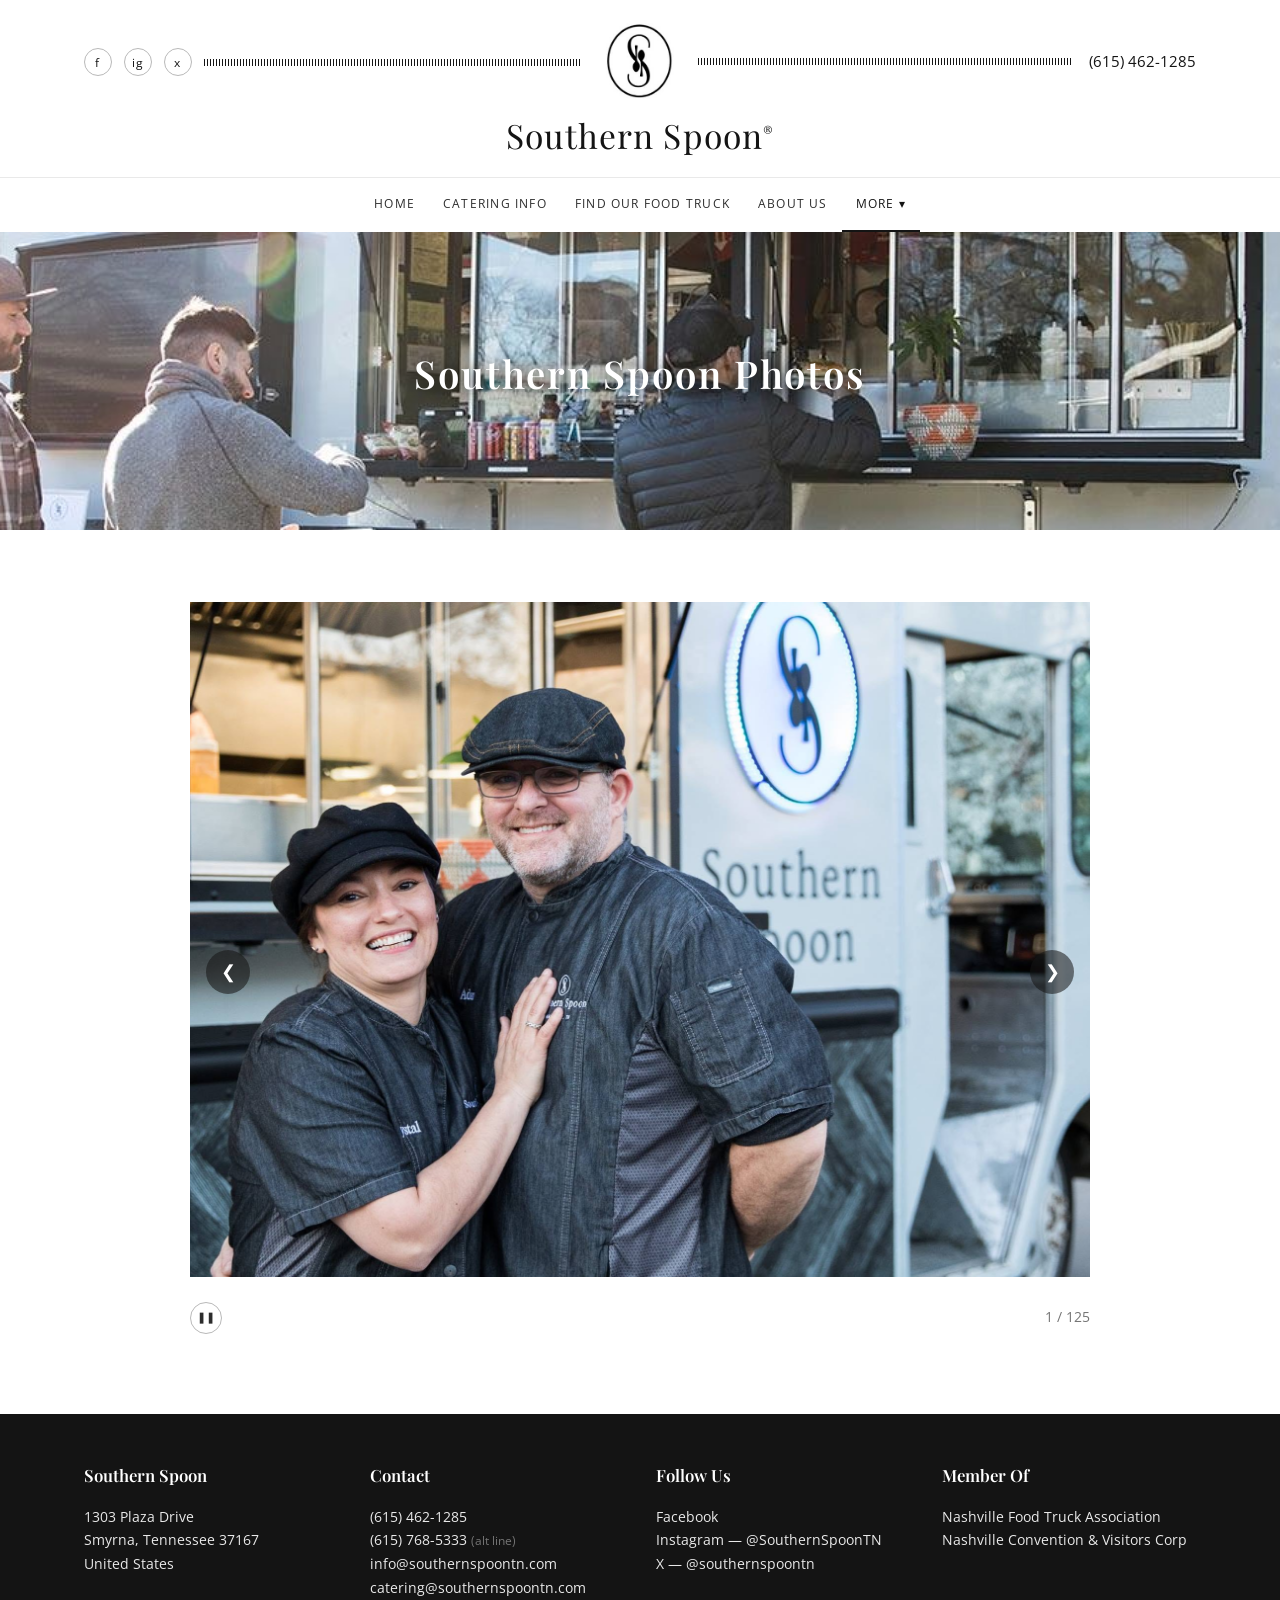
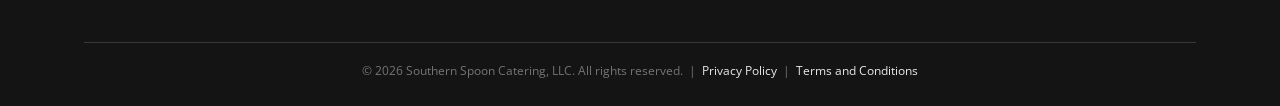
<file: photos.html>
<!DOCTYPE html>
<html lang="en">
<head>
<meta charset="UTF-8">
<meta name="viewport" content="width=device-width, initial-scale=1.0">
<title>Photos | Southern Spoon Nashville</title>
<meta name="description" content="Photos of Southern Spoon catering and our food truck: weddings, grazing tables, corporate events, and Nashville street food.">
<meta name="robots" content="index, follow">
<link rel="canonical" href="https://southernspoontn.com/photos.html">
<link rel="icon" href="assets/logos/logo_fb.jpg" type="image/jpeg">

<meta property="og:type" content="website">
<meta property="og:site_name" content="Southern Spoon">
<meta property="og:title" content="Photos | Southern Spoon Nashville">
<meta property="og:description" content="Photos of Southern Spoon catering and our food truck around Nashville.">
<meta property="og:url" content="https://southernspoontn.com/photos.html">
<meta property="og:image" content="https://southernspoontn.com/assets/images/photos-banner-truck-ordering.jpg">
<meta property="og:locale" content="en_US">
<meta name="twitter:card" content="summary_large_image">

<link rel="preconnect" href="https://fonts.googleapis.com">
<link rel="preconnect" href="https://fonts.gstatic.com" crossorigin>
<link href="https://fonts.googleapis.com/css2?family=Open+Sans:wght@400;600;700&family=Playfair+Display:ital,wght@0,400;0,600;0,700;1,600&display=swap" rel="stylesheet">
<link rel="stylesheet" href="css/style.css">
</head>
<body>

<header class="site-header">
  <div class="header-top">
    <div class="social-links">
      <a href="https://www.facebook.com/southernspoontn" aria-label="Facebook" target="_blank" rel="noopener">f</a>
      <a href="https://www.instagram.com/southernspoontn" aria-label="Instagram" target="_blank" rel="noopener">ig</a>
      <a href="https://x.com/southernspoontn" aria-label="X / Twitter" target="_blank" rel="noopener">x</a>
      <span class="brand-stripe-h" aria-hidden="true"></span>
    </div>
    <a href="index.html" class="brand-monogram">
      <img src="assets/logos/logo_fb.jpg" alt="Southern Spoon monogram">
    </a>
    <div class="header-phone">
      <span class="brand-stripe-h" aria-hidden="true"></span>
      <a href="tel:6154621285">(615) 462-1285</a>
    </div>
  </div>
  <div class="brand-wordmark"><a href="index.html">Southern Spoon<sup>&reg;</sup></a></div>
  <nav class="main-nav" data-open="false">
    <div class="nav-inner">
      <button type="button" class="nav-toggle" aria-expanded="false" aria-controls="primary-menu" aria-label="Toggle menu">
        <span></span><span></span><span></span>
      </button>
      <ul id="primary-menu">
      <li><a href="index.html">Home</a></li>
      <li><a href="catering-info.html">Catering Info</a></li>
      <li><a href="https://streetfoodfinder.com/southernspoontn" target="_blank" rel="noopener">Find Our Food Truck</a></li>
      <li><a href="about-us.html">About Us</a></li>
      <li class="has-dropdown">
        <button type="button" class="dropdown-toggle" aria-expanded="false">More <span class="caret">&#9662;</span></button>
        <ul class="dropdown">
            <li><a href="photos.html" class="active">Photos</a></li>
          <li><a href="partners.html">Partners</a></li>
          <li><a href="contact-us.html">Contact Us</a></li>
        </ul>
      </li>
      </ul>
    </div>
  </nav>
</header>

<div class="hero page-hero">
  <img class="hero-bg" src="assets/images/photos-banner-truck-ordering.jpg" alt="Customers ordering at the Southern Spoon food truck window" loading="eager" fetchpriority="high">
  <div class="hero-content">
    <h1>Southern Spoon Photos</h1>
  </div>
</div>


<section>
  <div class="container">
    <div class="carousel" id="photo-carousel">
      <div class="carousel-viewport">
        <img id="carousel-image" src="" alt="" loading="eager" fetchpriority="high">
      </div>
      <button type="button" class="carousel-btn carousel-prev" aria-label="Previous photo">&#10094;</button>
      <button type="button" class="carousel-btn carousel-next" aria-label="Next photo">&#10095;</button>
      <div class="carousel-meta">
        <button type="button" class="carousel-play-pause" aria-label="Pause slideshow">&#10074;&#10074;</button>
        <p class="carousel-counter"><span id="carousel-current">1</span> / <span id="carousel-total">1</span></p>
      </div>
    </div>
  </div>
</section>

<footer class="site-footer">
  <div class="container">
    <div class="footer-grid">
      <div>
        <h4>Southern Spoon</h4>
        <p><a href="https://maps.app.goo.gl/wmHcyHtJChNEPofJA" target="_blank" rel="noopener">1303 Plaza Drive<br>Smyrna, Tennessee 37167<br>United States</a></p>
      </div>
      <div>
        <h4>Contact</h4>
        <p>
          <a href="tel:6154621285">(615) 462-1285</a><br>
          <a href="tel:6157685333">(615) 768-5333</a> <span style="color:var(--gray-500); font-size:0.85em;">(alt line)</span><br>
          <a href="mailto:info@southernspoontn.com">info@southernspoontn.com</a><br>
          <a href="mailto:catering@southernspoontn.com">catering@southernspoontn.com</a>
        </p>
      </div>
      <div>
        <h4>Follow Us</h4>
        <p>
          <a href="https://www.facebook.com/southernspoontn" target="_blank" rel="noopener">Facebook</a><br>
          <a href="https://www.instagram.com/southernspoontn" target="_blank" rel="noopener">Instagram — @SouthernSpoonTN</a><br>
          <a href="https://x.com/southernspoontn" target="_blank" rel="noopener">X — @southernspoontn</a>
        </p>
      </div>
      <div>
        <h4>Member Of</h4>
        <p>Nashville Food Truck Association<br>Nashville Convention &amp; Visitors Corp</p>
      </div>
    </div>
    <div class="footer-bottom">
      &copy; 2026 Southern Spoon Catering, LLC. All rights reserved. &nbsp;|&nbsp;
      <a href="#">Privacy Policy</a> &nbsp;|&nbsp; <a href="#">Terms and Conditions</a>
    </div>
  </div>
</footer>

<script src="js/carousel-data.js"></script>
<script src="js/carousel.js" defer></script>
<script src="js/nav.js" defer></script>
</body>
</html>
</file>
<file: css/style.css>
/* Southern Spoon — shared styles */

:root {
  --black: #141414;
  --near-black: #1b1b1b;
  --charcoal: #2c2c2c;
  --gray-700: #4a4a4a;
  --gray-500: #757575;
  --gray-300: #b9b9b9;
  --gray-100: #e9e9e9;
  --off-white: #f7f6f4;
  --white: #ffffff;
  --btn-gray: #9a9a9a;
  --btn-gray-hover: #868686;
  --font-heading: 'Playfair Display', Georgia, 'Times New Roman', serif;
  --font-body: 'Open Sans', Arial, sans-serif;
  --max-width: 1160px;
}

* {
  box-sizing: border-box;
}

html, body {
  margin: 0;
  padding: 0;
}

body {
  font-family: var(--font-body);
  color: var(--near-black);
  background: var(--white);
  line-height: 1.65;
  -webkit-font-smoothing: antialiased;
}

a {
  color: var(--black);
  text-decoration: none;
}

img {
  max-width: 100%;
  display: block;
}

.container {
  max-width: var(--max-width);
  margin: 0 auto;
  padding: 0 24px;
}

/* Header */

.site-header {
  background: var(--white);
  position: sticky;
  top: 0;
  z-index: 100;
}

/* Brand stripe — a subtle nod to Jarvis's black/white/gray pinstripe awning,
   framing the logo without crossing through it */

.brand-stripe-h {
  flex: 1 1 auto;
  height: 7px;
  align-self: center;
  background-image: repeating-linear-gradient(
    90deg,
    var(--black) 0, var(--black) 1px,
    var(--white) 1px, var(--white) 3px
  );
}

.header-top {
  display: grid;
  grid-template-columns: 1fr auto 1fr;
  align-items: center;
  padding: 20px 24px 0;
  max-width: var(--max-width);
  margin: 0 auto;
  gap: 16px;
}

.header-phone {
  justify-self: stretch;
  display: flex;
  align-items: center;
  justify-content: flex-end;
  gap: 18px;
  font-size: 0.95rem;
  color: var(--charcoal);
}

.header-phone a {
  border-bottom: 1px solid transparent;
  white-space: nowrap;
}

.header-phone a:hover {
  border-bottom-color: var(--black);
}

.brand-monogram {
  display: block;
  justify-self: center;
}

.brand-monogram img {
  height: 84px;
  width: 84px;
  border-radius: 50%;
  object-fit: cover;
}

.social-links {
  display: flex;
  align-items: center;
  gap: 12px;
  justify-self: stretch;
}

.social-links a {
  color: var(--black);
  font-size: 0.72rem;
  letter-spacing: 0.1em;
  border: 1px solid var(--gray-300);
  border-radius: 50%;
  width: 28px;
  height: 28px;
  display: flex;
  align-items: center;
  justify-content: center;
}

.social-links a:hover {
  background: var(--black);
  color: var(--white);
  border-color: var(--black);
}

.brand-wordmark {
  text-align: center;
  padding: 4px 24px 14px;
}

.brand-wordmark a {
  font-family: var(--font-heading);
  font-weight: 400;
  font-size: 2.1rem;
  color: var(--black);
  letter-spacing: 0.03em;
}

.brand-wordmark sup {
  font-size: 0.9rem;
}

nav.main-nav {
  background: var(--white);
  border-top: 1px solid var(--gray-100);
}

nav.main-nav .nav-inner {
  max-width: var(--max-width);
  margin: 0 auto;
  padding: 0 24px;
  display: flex;
  align-items: center;
  position: relative;
}

.nav-toggle {
  display: none;
  flex-direction: column;
  justify-content: center;
  align-items: stretch;
  gap: 5px;
  width: 30px;
  height: 30px;
  margin-left: auto;
  padding: 0;
  background: none;
  border: none;
  cursor: pointer;
}

.nav-toggle span {
  display: block;
  height: 2px;
  background: var(--black);
  transition: transform 0.2s ease, opacity 0.2s ease;
}

nav.main-nav[data-open="true"] .nav-toggle span:nth-child(1) {
  transform: translateY(7px) rotate(45deg);
}

nav.main-nav[data-open="true"] .nav-toggle span:nth-child(2) {
  opacity: 0;
}

nav.main-nav[data-open="true"] .nav-toggle span:nth-child(3) {
  transform: translateY(-7px) rotate(-45deg);
}

nav.main-nav ul#primary-menu {
  list-style: none;
  display: flex;
  flex-wrap: nowrap;
  align-items: center;
  justify-content: center;
  margin: 0;
  padding: 0;
  width: 100%;
}

nav.main-nav li {
  position: relative;
}

nav.main-nav a {
  display: inline-block;
  padding: 16px 14px;
  color: var(--charcoal);
  font-size: 0.76rem;
  letter-spacing: 0.1em;
  text-transform: uppercase;
  border-bottom: 2px solid transparent;
  white-space: nowrap;
}

nav.main-nav a:hover,
nav.main-nav a.active {
  border-bottom-color: var(--black);
  color: var(--black);
}

nav.main-nav .dropdown {
  display: none;
  position: absolute;
  top: 100%;
  right: 0;
  background: var(--white);
  border: 1px solid var(--gray-100);
  box-shadow: 0 8px 20px rgba(0,0,0,0.08);
  min-width: 200px;
  z-index: 10;
  padding: 6px 0;
}

nav.main-nav li.has-dropdown.open .dropdown {
  display: block;
}

nav.main-nav .dropdown li {
  width: 100%;
}

nav.main-nav .dropdown a {
  display: block;
  padding: 10px 20px;
  border-bottom: none;
  white-space: nowrap;
}

nav.main-nav .dropdown a:hover {
  background: var(--off-white);
}

.dropdown-toggle {
  font: inherit;
  background: none;
  border: none;
  cursor: pointer;
  display: inline-flex;
  align-items: center;
  gap: 4px;
  padding: 16px 14px;
  color: var(--charcoal);
  font-size: 0.76rem;
  letter-spacing: 0.1em;
  text-transform: uppercase;
  border-bottom: 2px solid transparent;
  white-space: nowrap;
}

.dropdown-toggle .caret {
  display: inline-block;
  transition: transform 0.2s ease;
}

nav.main-nav li.has-dropdown.open > .dropdown-toggle .caret {
  transform: rotate(180deg);
}

nav.main-nav li.has-dropdown.open > .dropdown-toggle,
.dropdown-toggle:focus {
  border-bottom-color: var(--black);
  color: var(--black);
}

nav.main-nav li.has-dropdown:has(.active) > .dropdown-toggle {
  border-bottom-color: var(--black);
  color: var(--black);
}

/* Photo-banner hero with overlaid heading (Catering Menus, Photos, Contact) */

.hero {
  position: relative;
  color: var(--white);
  padding: 110px 24px;
  text-align: center;
  background-color: var(--black);
  overflow: hidden;
}

.hero-bg {
  position: absolute;
  inset: 0;
  width: 100%;
  height: 100%;
  object-fit: cover;
  z-index: 0;
}

.hero::before {
  content: '';
  position: absolute;
  inset: 0;
  background: linear-gradient(180deg, rgba(0,0,0,0.55) 0%, rgba(0,0,0,0.68) 55%, rgba(0,0,0,0.78) 100%);
  z-index: 0;
}

/* Homepage hero: busier photo needs a stronger, more even overlay + soft
   blur so the text stays the clear focal point */

.home-hero .hero-bg {
  filter: blur(3px);
  transform: scale(1.04);
}

.home-hero.hero::before {
  background: rgba(0,0,0,0.5);
}

.hero-content {
  position: relative;
  z-index: 1;
}

.hero .eyebrow {
  display: block;
  font-size: 0.78rem;
  letter-spacing: 0.35em;
  text-transform: uppercase;
  margin-bottom: 18px;
  color: var(--white);
  text-shadow: 0 1px 12px rgba(0,0,0,0.9);
}

.hero h1 {
  font-family: var(--font-heading);
  font-size: 2.4rem;
  margin: 0 0 14px;
  color: var(--white);
  font-weight: 600;
  letter-spacing: 0.05em;
  text-shadow: 0 2px 20px rgba(0,0,0,0.85);
}

.hero p {
  font-size: 1.1rem;
  max-width: 600px;
  margin: 0 auto;
  color: var(--white);
  text-shadow: 0 1px 14px rgba(0,0,0,0.9);
}

/* Homepage hero: even glow (vs. a directional drop-shadow) keeps the
   text legible where the photo goes bright, not just where it's dark */

.home-hero .eyebrow {
  text-shadow:
    0 0 2px #000, 0 0 2px #000,
    0 0 6px #000, 0 0 6px #000,
    0 0 14px rgba(0,0,0,0.95),
    0 0 26px rgba(0,0,0,0.85),
    0 0 44px rgba(0,0,0,0.7);
}

.home-hero h1 {
  text-shadow:
    0 0 3px #000, 0 0 3px #000,
    0 0 8px #000, 0 0 8px #000,
    0 0 16px rgba(0,0,0,0.95),
    0 0 30px rgba(0,0,0,0.9),
    0 0 55px rgba(0,0,0,0.8),
    0 0 90px rgba(0,0,0,0.65);
}

/* Dark CTA band */

.cta-band {
  background: var(--charcoal);
  color: var(--white);
  text-align: center;
  padding: 64px 24px;
}

.cta-band h2 {
  color: var(--white);
  text-transform: uppercase;
  letter-spacing: 0.08em;
  font-size: 1.6rem;
  margin-bottom: 24px;
}

/* Plain page header (no photo) */

.page-header {
  text-align: center;
  padding: 70px 24px 50px;
  background: var(--off-white);
}

.page-header h1 {
  font-size: 2.3rem;
  margin: 0 0 12px;
}

.page-header p {
  color: var(--gray-700);
  max-width: 600px;
  margin: 0 auto;
}


/* Sections */

section {
  padding: 72px 0;
}

section.alt {
  background: var(--off-white);
}

h1, h2, h3 {
  font-family: var(--font-heading);
  color: var(--black);
  font-weight: 600;
}

h2 {
  font-size: 2rem;
  margin-bottom: 8px;
}

.eyebrow-label {
  display: block;
  font-family: var(--font-body);
  font-size: 0.75rem;
  letter-spacing: 0.3em;
  text-transform: uppercase;
  color: var(--gray-500);
  margin-bottom: 10px;
}

.section-divider {
  width: 56px;
  height: 1px;
  background: var(--black);
  border: none;
  margin: 18px auto 32px;
}

.two-col {
  display: grid;
  grid-template-columns: 1fr 1fr;
  gap: 48px;
  align-items: center;
}

.photo-frame {
  overflow: hidden;
  background: var(--gray-100);
}

.photo-frame img {
  width: 100%;
  height: 100%;
  object-fit: cover;
  aspect-ratio: 4 / 3;
}

.btn {
  display: inline-block;
  background: var(--btn-gray);
  color: var(--black);
  padding: 13px 30px;
  font-weight: 700;
  letter-spacing: 0.08em;
  text-transform: uppercase;
  font-size: 0.78rem;
  border: none;
  cursor: pointer;
}

.btn:hover {
  background: var(--btn-gray-hover);
  text-decoration: none;
}

.btn-white {
  background: var(--white);
  color: var(--black);
}

.btn-white:hover {
  background: var(--gray-100);
}

/* Cards / grids */

.card-grid {
  display: grid;
  grid-template-columns: repeat(auto-fit, minmax(240px, 1fr));
  gap: 28px;
}

.card {
  background: var(--white);
  border: 1px solid var(--gray-100);
  padding: 28px;
}

.card h3 {
  margin-top: 0;
  font-size: 1.25rem;
}

.card-image {
  margin: -28px -28px 20px;
  aspect-ratio: 16 / 9;
  overflow: hidden;
  background: var(--off-white);
}

.card-image img {
  width: 100%;
  height: 100%;
  object-fit: cover;
}

.price {
  color: var(--black);
  font-weight: 700;
  font-size: 1.05rem;
  letter-spacing: 0.02em;
}

/* Lists */

.tag-list {
  display: flex;
  flex-wrap: wrap;
  gap: 10px;
  list-style: none;
  padding: 0;
  margin: 0;
}

.tag-list li {
  background: var(--white);
  border: 1px solid var(--gray-300);
  padding: 9px 16px;
  font-size: 0.88rem;
  color: var(--charcoal);
}

/* Homepage intro strip */

.intro-strip {
  background: var(--off-white);
  text-align: center;
  padding: 56px 24px;
}

.intro-strip p {
  max-width: 640px;
  margin: 0 auto;
  font-family: var(--font-heading);
  font-size: 1.4rem;
  font-style: normal;
  font-weight: 400;
  letter-spacing: 0.01em;
  color: var(--charcoal);
  line-height: 1.5;
}

/* Homepage offerings (Catering / Food Truck) */

.offerings {
  padding: 72px 0;
}

.offerings-grid {
  display: grid;
  grid-template-columns: 1fr 1fr;
  gap: 48px;
}

.offering-card .photo-frame {
  margin-bottom: 24px;
}

.offering-card h3 {
  font-size: 1.6rem;
  margin: 0 0 10px;
}

.offering-card p {
  margin: 0 0 18px;
  color: var(--gray-700);
}

@media (max-width: 900px) {
  .offerings-grid {
    grid-template-columns: 1fr;
    gap: 40px;
  }
}

/* Homepage moments grid */

.moments-grid {
  display: grid;
  grid-template-columns: repeat(4, 1fr);
  grid-auto-rows: 180px;
  gap: 10px;
  margin-top: 32px;
}

.moment {
  position: relative;
  display: block;
  overflow: hidden;
  background: var(--gray-100);
}

.moment img {
  width: 100%;
  height: 100%;
  object-fit: cover;
  transition: transform 0.5s ease;
}

.moment:hover img {
  transform: scale(1.06);
}

.moment-large {
  grid-column: span 2;
  grid-row: span 2;
}

.moments-more {
  text-align: center;
  margin: 28px 0 0;
}

.moments-more a {
  font-size: 0.85rem;
  letter-spacing: 0.08em;
  text-transform: uppercase;
  border-bottom: 1px solid var(--black);
}

@media (max-width: 800px) {
  .moments-grid {
    grid-template-columns: repeat(2, 1fr);
    grid-auto-rows: 140px;
  }
}

/* Photo carousel */

.carousel {
  position: relative;
  max-width: 900px;
  margin: 0 auto;
}

.carousel-viewport {
  position: relative;
  width: 100%;
  aspect-ratio: 4 / 3;
  background: var(--off-white);
  overflow: hidden;
}

.carousel-viewport img {
  width: 100%;
  height: 100%;
  object-fit: cover;
}

.carousel-btn {
  position: absolute;
  top: 50%;
  transform: translateY(-50%);
  width: 44px;
  height: 44px;
  border-radius: 50%;
  border: none;
  background: rgba(20,20,20,0.55);
  color: var(--white);
  font-size: 1.1rem;
  cursor: pointer;
  display: flex;
  align-items: center;
  justify-content: center;
}

.carousel-btn:hover {
  background: rgba(20,20,20,0.8);
}

.carousel-prev {
  left: 16px;
}

.carousel-next {
  right: 16px;
}

.carousel-meta {
  display: flex;
  justify-content: space-between;
  align-items: center;
  gap: 16px;
  padding-top: 16px;
}

.carousel-play-pause {
  width: 32px;
  height: 32px;
  border-radius: 50%;
  border: 1px solid var(--gray-300);
  background: var(--white);
  color: var(--charcoal);
  font-size: 0.7rem;
  cursor: pointer;
  display: flex;
  align-items: center;
  justify-content: center;
}

.carousel-play-pause:hover {
  border-color: var(--black);
  color: var(--black);
}

.carousel-counter {
  color: var(--gray-500);
  font-size: 0.85rem;
  white-space: nowrap;
}

@media (max-width: 700px) {
  .carousel-btn {
    width: 36px;
    height: 36px;
    font-size: 0.95rem;
  }

  .carousel-prev {
    left: 8px;
  }

  .carousel-next {
    right: 8px;
  }
}

/* Contact form */

.contact-layout {
  display: grid;
  grid-template-columns: 1.1fr 0.9fr;
  gap: 56px;
}

form.contact-form {
  display: grid;
  gap: 16px;
}

form.contact-form label {
  display: block;
  font-weight: 600;
  margin-bottom: 6px;
  color: var(--black);
  font-size: 0.85rem;
  letter-spacing: 0.03em;
}

form.contact-form input {
  width: 100%;
  padding: 11px 12px;
  border: 1px solid var(--gray-300);
  border-radius: 0;
  font-size: 1rem;
  font-family: inherit;
  background: var(--white);
}

form.contact-form input:focus {
  outline: none;
  border-color: var(--black);
}

form.contact-form .required {
  color: var(--charcoal);
}

.form-note {
  font-size: 0.8rem;
  color: var(--gray-500);
}

.form-thanks {
  display: none;
  background: var(--off-white);
  border: 1px solid var(--gray-100);
  padding: 32px;
  text-align: center;
}

.form-thanks.visible {
  display: block;
}

.form-thanks h3 {
  margin-top: 0;
}

.form-honeypot {
  position: absolute;
  left: -9999px;
  width: 1px;
  height: 1px;
  overflow: hidden;
}

.contact-details {
  background: var(--off-white);
  padding: 34px;
  margin: 0;
}

.contact-details dt {
  font-weight: 700;
  color: var(--black);
  margin-top: 16px;
  font-size: 0.78rem;
  letter-spacing: 0.1em;
  text-transform: uppercase;
}

.contact-details dd {
  margin: 4px 0 0;
}

/* Homepage contact + map section */

.contact-cta {
  text-align: center;
  max-width: 640px;
  margin: 0 auto 40px;
}

.contact-cta .contact-form {
  text-align: left;
  margin-top: 32px;
}

.contact-summary {
  text-align: center;
  padding-bottom: 40px;
}

.contact-summary h3 {
  font-size: 1.6rem;
  margin-bottom: 10px;
}

.contact-summary p {
  margin: 4px 0;
  color: var(--charcoal);
}

/* Footer */

.site-footer {
  background: var(--black);
  color: var(--gray-100);
  padding: 48px 0 24px;
  font-size: 0.9rem;
}

.footer-grid {
  display: grid;
  grid-template-columns: repeat(auto-fit, minmax(220px, 1fr));
  gap: 32px;
  margin-bottom: 28px;
}

.site-footer h4 {
  color: var(--white);
  font-family: var(--font-heading);
  margin: 0 0 12px;
  font-size: 1.05rem;
  font-weight: 600;
}

.site-footer a {
  color: var(--gray-100);
}

.site-footer a:hover {
  color: var(--white);
}

.footer-bottom {
  border-top: 1px solid rgba(255,255,255,0.15);
  padding-top: 18px;
  text-align: center;
  font-size: 0.78rem;
  color: var(--gray-500);
}

/* Responsive */

@media (max-width: 900px) {
  .two-col,
  .contact-layout {
    grid-template-columns: 1fr;
    gap: 32px;
  }
}

@media (max-width: 800px) {
  .header-top {
    grid-template-columns: 1fr 1fr;
    padding: 16px 20px 0;
  }

  .brand-monogram {
    grid-column: 1 / -1;
    order: -1;
    margin-bottom: 8px;
  }

  .brand-monogram img {
    height: 64px;
    width: 64px;
  }

  .header-phone {
    font-size: 0.85rem;
  }

  .brand-stripe-h {
    display: none;
  }

  .brand-wordmark a {
    font-size: 1.6rem;
  }

  nav.main-nav a,
  .dropdown-toggle {
    padding: 11px 12px;
    font-size: 0.7rem;
  }

  .nav-toggle {
    display: flex;
  }

  nav.main-nav ul#primary-menu {
    display: none;
    flex-direction: column;
    align-items: stretch;
    width: 100%;
    position: absolute;
    top: 100%;
    left: 0;
    background: var(--white);
    border-top: 1px solid var(--gray-100);
    box-shadow: 0 8px 20px rgba(0,0,0,0.08);
  }

  nav.main-nav[data-open="true"] ul#primary-menu {
    display: flex;
  }

  nav.main-nav li.has-dropdown {
    margin-left: 0;
    width: 100%;
  }

  nav.main-nav a,
  .dropdown-toggle {
    width: 100%;
  }

  nav.main-nav .dropdown {
    position: static;
    border: none;
    box-shadow: none;
    min-width: 0;
    padding: 0 0 0 24px;
  }

  .hero {
    padding: 70px 20px;
  }

  .hero h1 {
    font-size: 2.1rem;
  }

  .page-header {
    padding: 50px 20px 36px;
  }

  .page-header h1 {
    font-size: 1.9rem;
  }

  .cta-band {
    padding: 48px 20px;
  }

  section {
    padding: 48px 0;
  }

  h2 {
    font-size: 1.6rem;
  }

  .contact-details {
    padding: 24px;
  }
}

@media (max-width: 420px) {
  .hero h1 {
    font-size: 1.75rem;
  }

  .hero p {
    font-size: 1rem;
  }

  nav.main-nav a {
    padding: 10px 9px;
    font-size: 0.68rem;
    letter-spacing: 0.06em;
  }

  .btn {
    padding: 12px 22px;
    font-size: 0.75rem;
  }

  .vendor-grid a {
    padding: 16px;
  }
}
</file>
